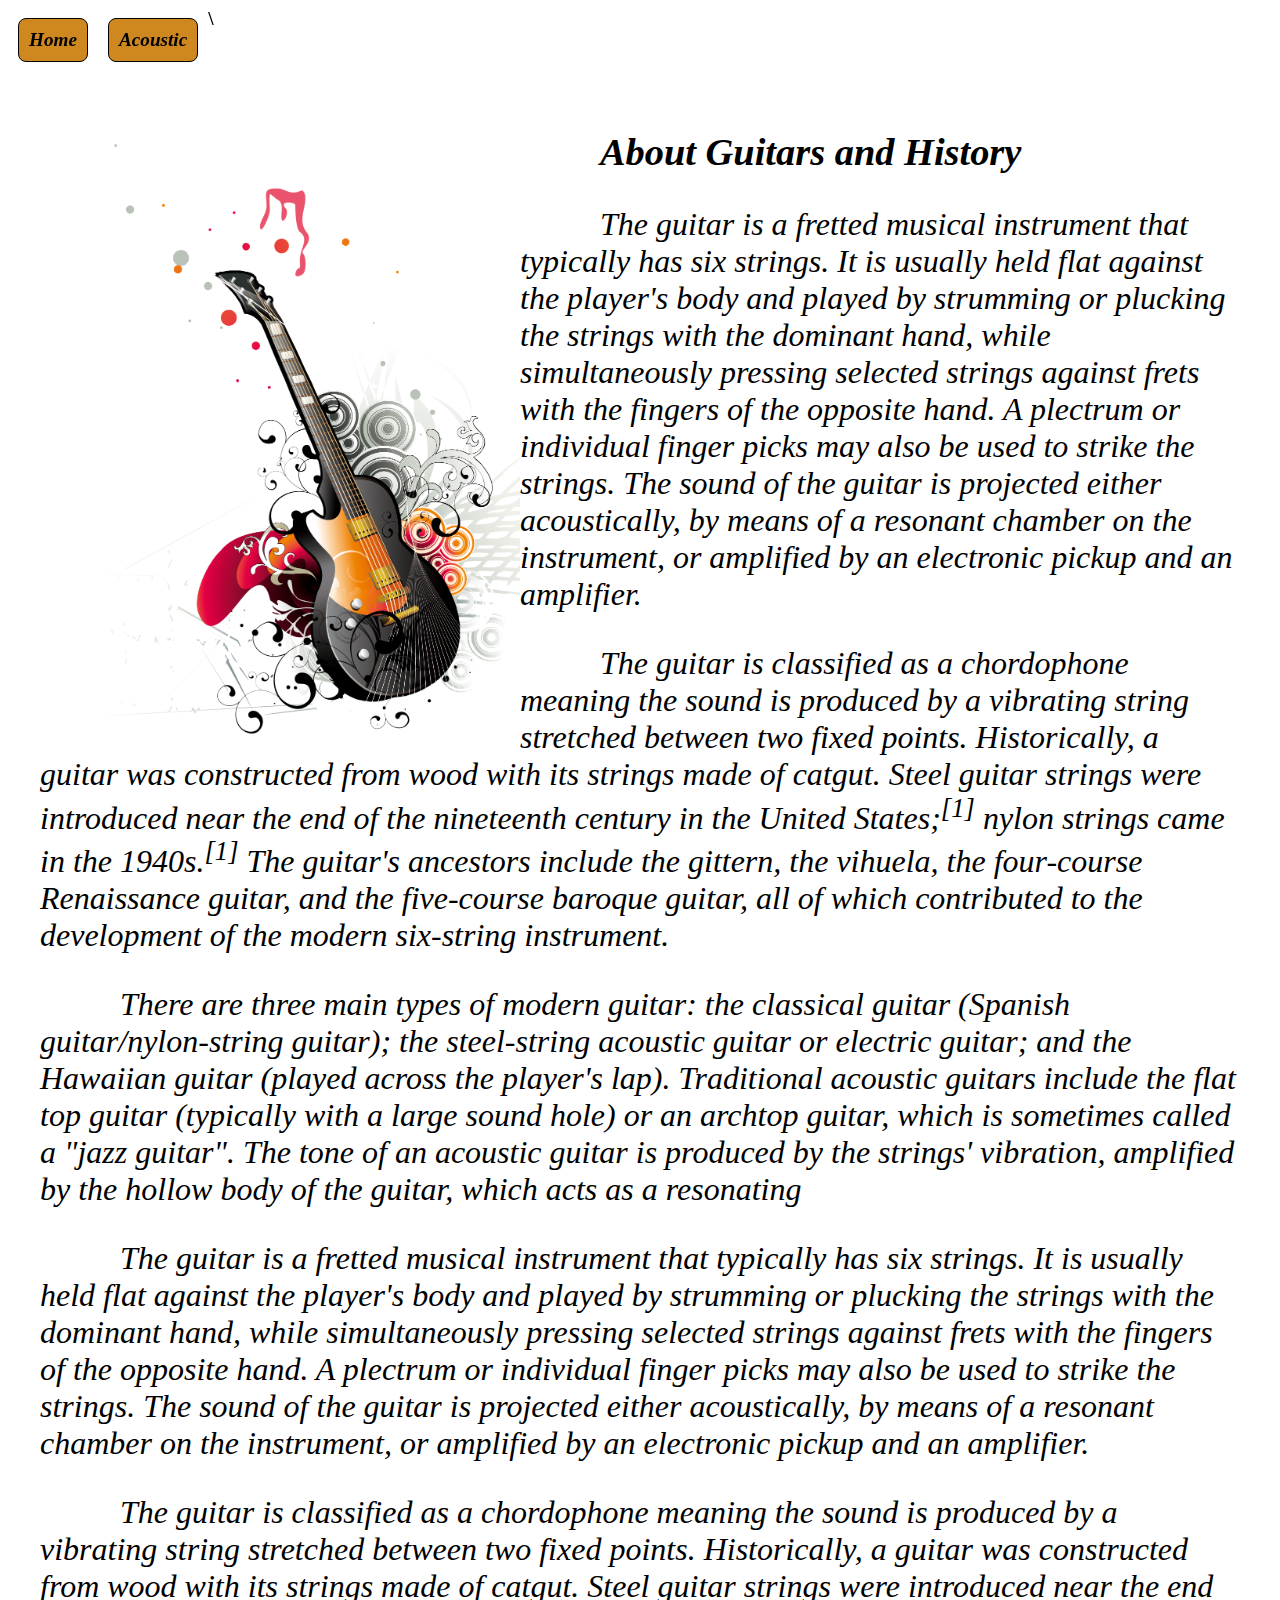
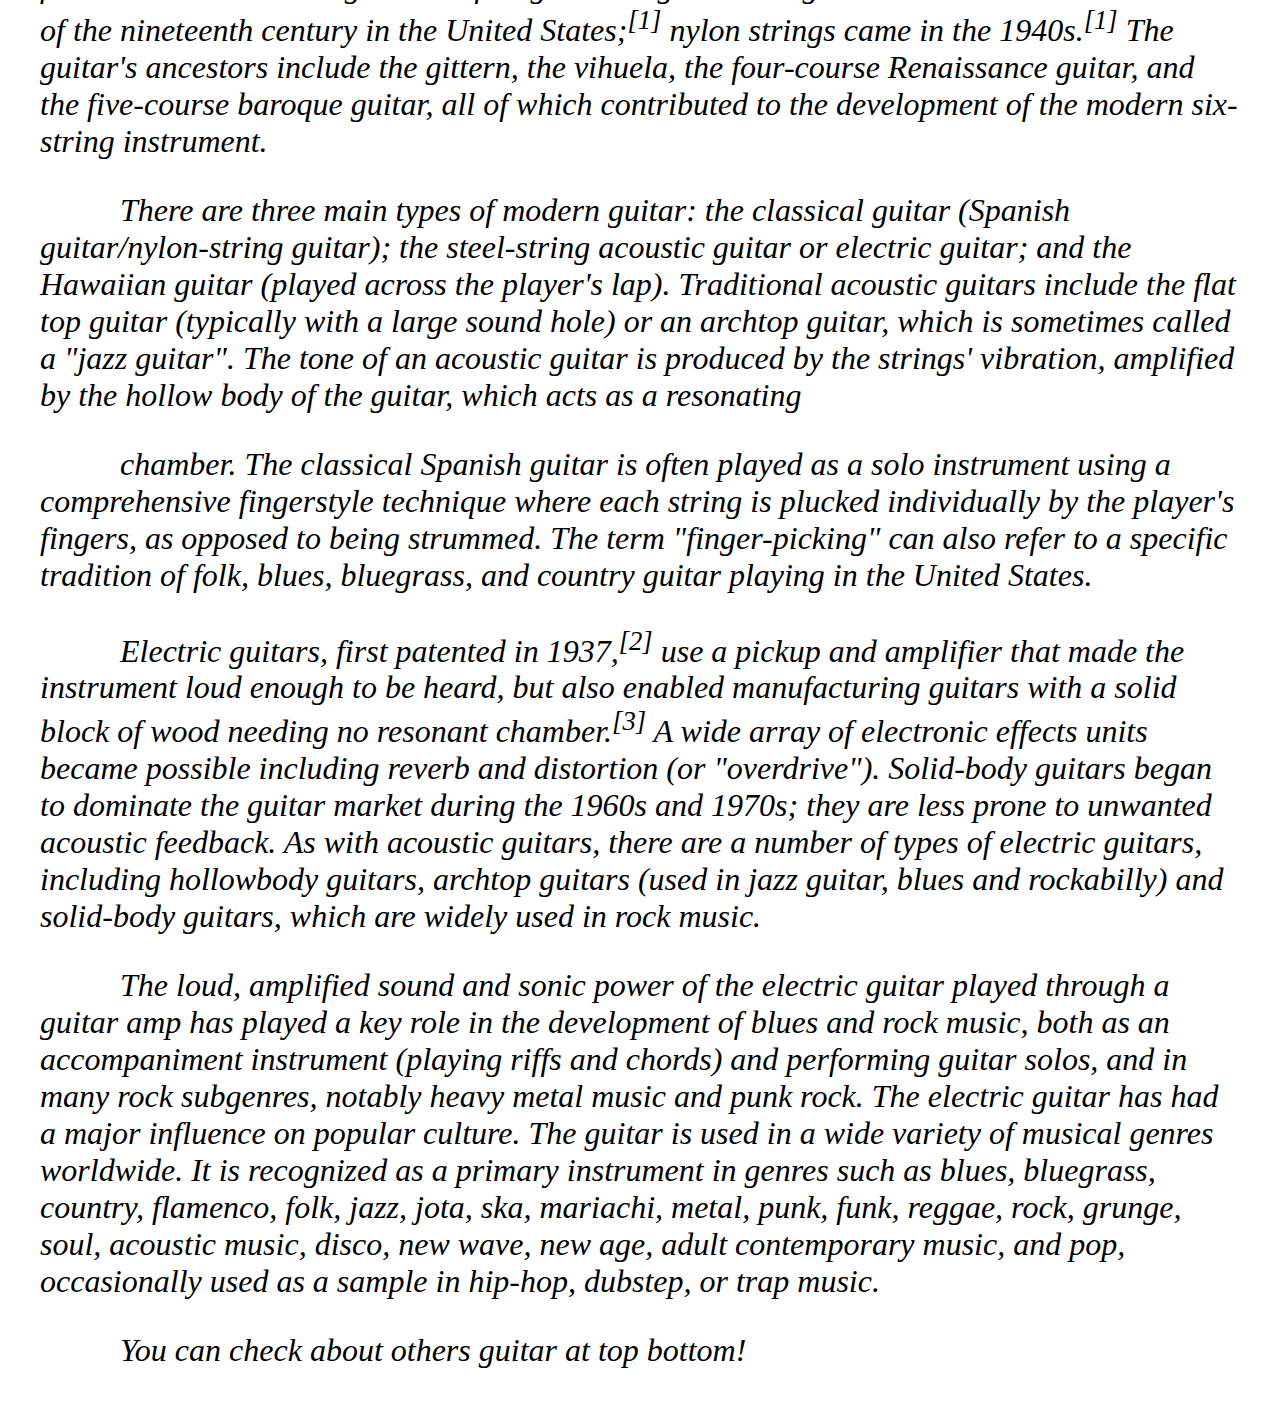
<file: index.html>
<!DOCTYPE html>
<html lang="en">

<head>
    <meta charset="UTF-8">
    <meta http-equiv="X-UA-Compatible" content="IE=edge">
    <meta name="viewport" content="width=device-width, initial-scale=1.0">
    <title>Guitar Collection</title>
    <link rel="stylesheet" href="style.css">
</head>

<body id="top">

    <nav class="navBar">
        <a href="#top">Home</a>
        <a href="acoustic/acoustic.html">Acoustic</a>
\       
    </nav>


    <div class="box" style="font-size: 2rem;padding: 2rem;text-indent: 5rem;font-style: oblique;">
        
        <img src="pngegg.png" style="width: 40%;float: left;" alt="">
        <h1>
            About Guitars and History
        </h1>
        <p>The guitar is a fretted musical instrument that
            typically has six strings. It is usually held flat against the
            player's body and played by strumming or plucking the strings with
            the dominant hand, while simultaneously pressing selected strings
            against frets with the fingers of the opposite hand. A plectrum or
            individual finger picks may also be used to strike the strings. The
            sound of the guitar is projected either acoustically, by means of a
            resonant chamber on the instrument, or amplified by an electronic pickup
            and an amplifier.
        </p>

        <p>
            The guitar is classified as a chordophone meaning the sound is
            produced by a vibrating string stretched between two fixed points.
            Historically, a guitar was constructed from wood with its strings
            made of catgut. Steel guitar strings were introduced near the end of
            the nineteenth century in the United States;<sup>[1]</sup> nylon strings came in
            the 1940s.<sup>[1]</sup> The guitar's ancestors include the gittern, the vihuela,
            the four-course Renaissance guitar, and the five-course baroque guitar,
            all of which contributed to the development of the modern six-string
            instrument.
        </p>

        <p>
            There are three main types of modern guitar: the classical guitar (Spanish
            guitar/nylon-string guitar); the steel-string acoustic guitar or electric
            guitar; and the Hawaiian guitar (played across the player's lap). Traditional
            acoustic guitars include the flat top guitar (typically with a large sound hole)
            or an archtop guitar, which is sometimes called a "jazz guitar". The tone of an
            acoustic guitar is produced by the strings' vibration, amplified by the hollow body
            of the guitar, which acts as a resonating
        </p>

        <p>The guitar is a fretted musical instrument that
            typically has six strings. It is usually held flat against the
            player's body and played by strumming or plucking the strings with
            the dominant hand, while simultaneously pressing selected strings
            against frets with the fingers of the opposite hand. A plectrum or
            individual finger picks may also be used to strike the strings. The
            sound of the guitar is projected either acoustically, by means of a
            resonant chamber on the instrument, or amplified by an electronic pickup
            and an amplifier.
        </p>

        <p>
            The guitar is classified as a chordophone meaning the sound is
            produced by a vibrating string stretched between two fixed points.
            Historically, a guitar was constructed from wood with its strings
            made of catgut. Steel guitar strings were introduced near the end of
            the nineteenth century in the United States;<sup>[1]</sup> nylon strings came in
            the 1940s.<sup>[1]</sup> The guitar's ancestors include the gittern, the vihuela,
            the four-course Renaissance guitar, and the five-course baroque guitar,
            all of which contributed to the development of the modern six-string
            instrument.
        </p>

        <p>
            There are three main types of modern guitar: the classical guitar (Spanish
            guitar/nylon-string guitar); the steel-string acoustic guitar or electric
            guitar; and the Hawaiian guitar (played across the player's lap). Traditional
            acoustic guitars include the flat top guitar (typically with a large sound hole)
            or an archtop guitar, which is sometimes called a "jazz guitar". The tone of an
            acoustic guitar is produced by the strings' vibration, amplified by the hollow body
            of the guitar, which acts as a resonating
        </p>

        <p class="p1">
            chamber. The classical Spanish guitar is
            often played as a solo instrument using a comprehensive fingerstyle technique where
            each string is plucked individually by the player's fingers, as opposed to being strummed.
            The term "finger-picking" can also refer to a specific tradition of folk, blues, bluegrass,
            and country guitar playing in the United States.
        </p>
        <p class="p2">
            Electric guitars, first patented in 1937,<sup>[2]</sup> use a pickup and amplifier that made the instrument
            loud enough to be heard,
            but also enabled manufacturing guitars with a solid block of wood needing no resonant chamber.<sup>[3]</sup>
            A wide array of electronic
            effects units became possible including reverb and distortion (or "overdrive"). Solid-body guitars began to
            dominate the guitar
            market during the 1960s and 1970s; they are less prone to unwanted acoustic feedback. As with acoustic
            guitars, there are a
            number of types of electric guitars, including hollowbody guitars, archtop guitars (used in jazz guitar,
            blues and rockabilly)
            and solid-body guitars, which are widely used in rock music.
        </p>

        <p class="p3">
            The loud, amplified sound and sonic power of the electric guitar played through a guitar amp has played a
            key role in the development of blues and rock music, both as an accompaniment instrument (playing riffs and
            chords) and performing guitar solos, and in many rock subgenres,
            notably heavy metal music and punk rock. The electric guitar has had a major influence on popular culture.
            The guitar is used in a wide
            variety of musical genres worldwide. It is recognized as a primary instrument in genres such as blues,
            bluegrass, country, flamenco,
            folk, jazz, jota, ska, mariachi, metal, punk, funk, reggae, rock, grunge, soul, acoustic music, disco, new
            wave, new age, adult
            contemporary music, and pop, occasionally used as a sample in hip-hop, dubstep, or trap music.
        </p>
        <footer>
            You can check about others guitar at top bottom!
        </footer>
    </div>
</body>

</html>
</file>
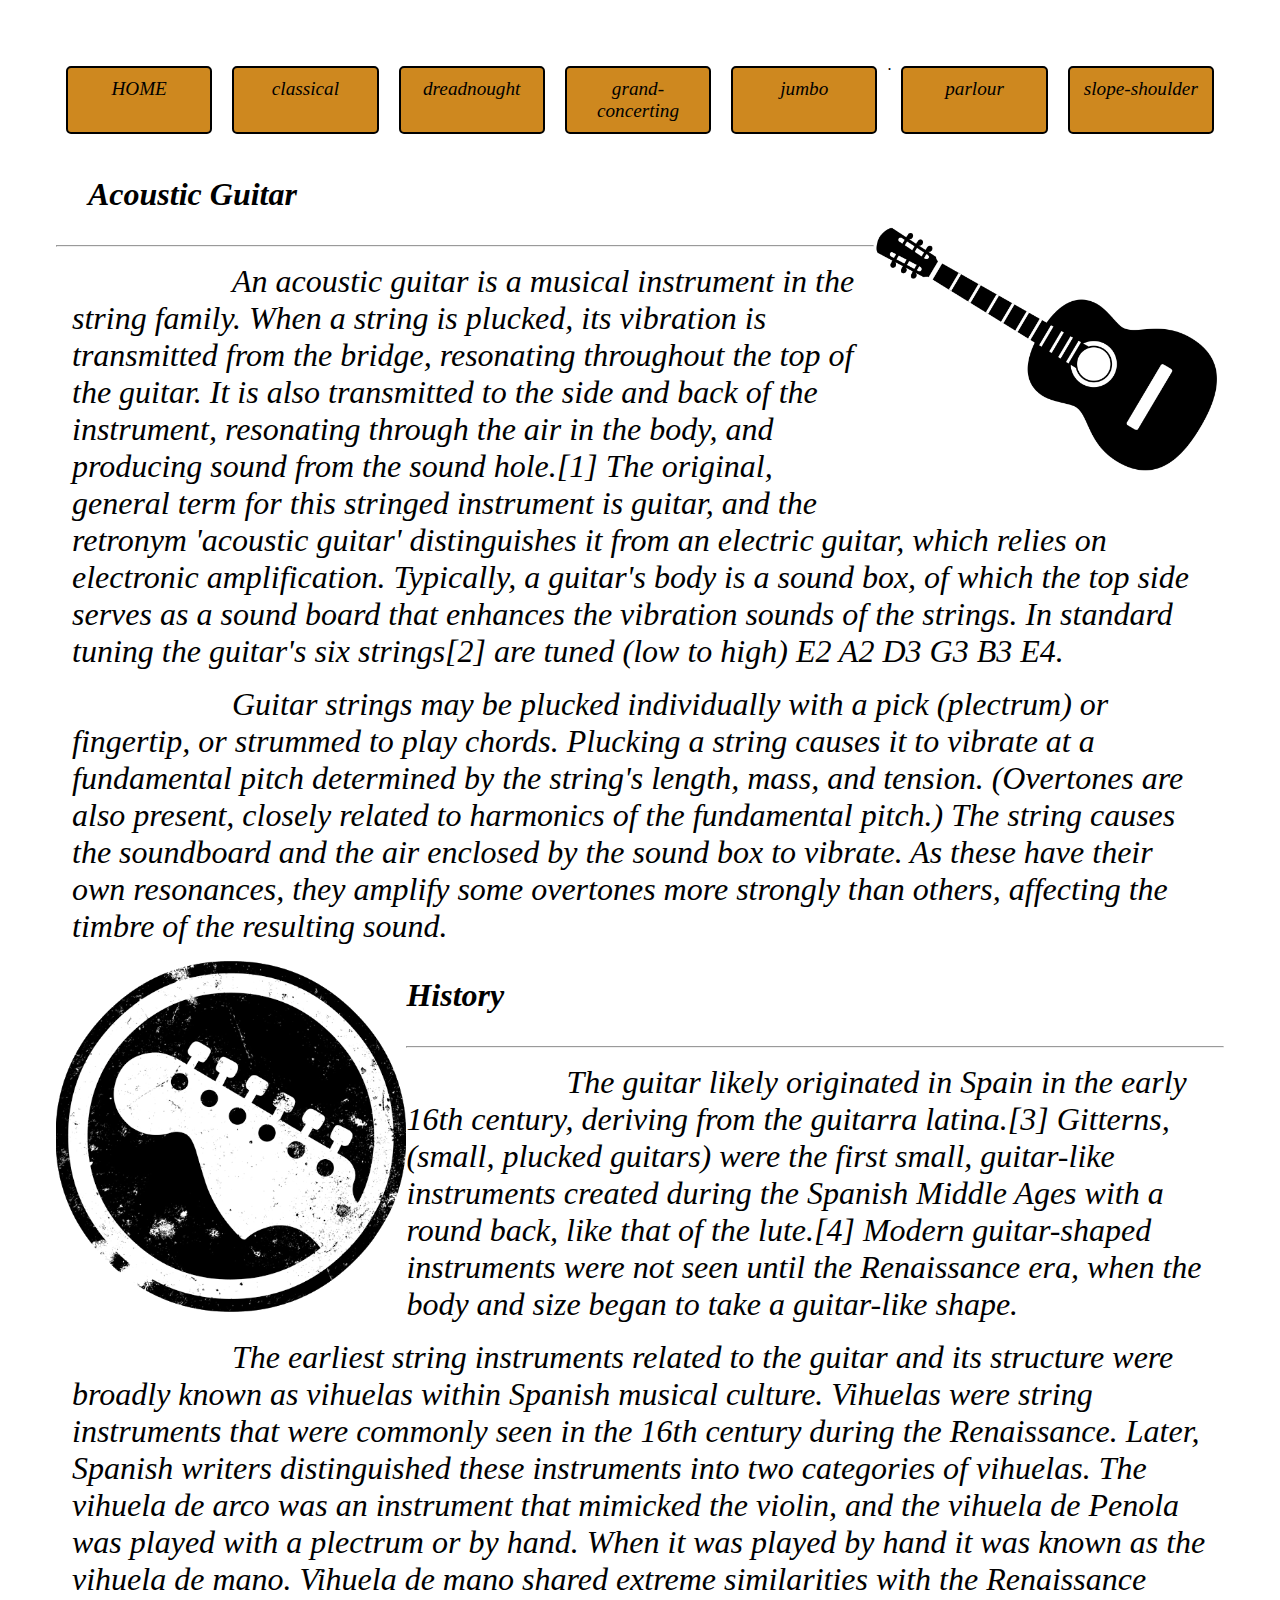
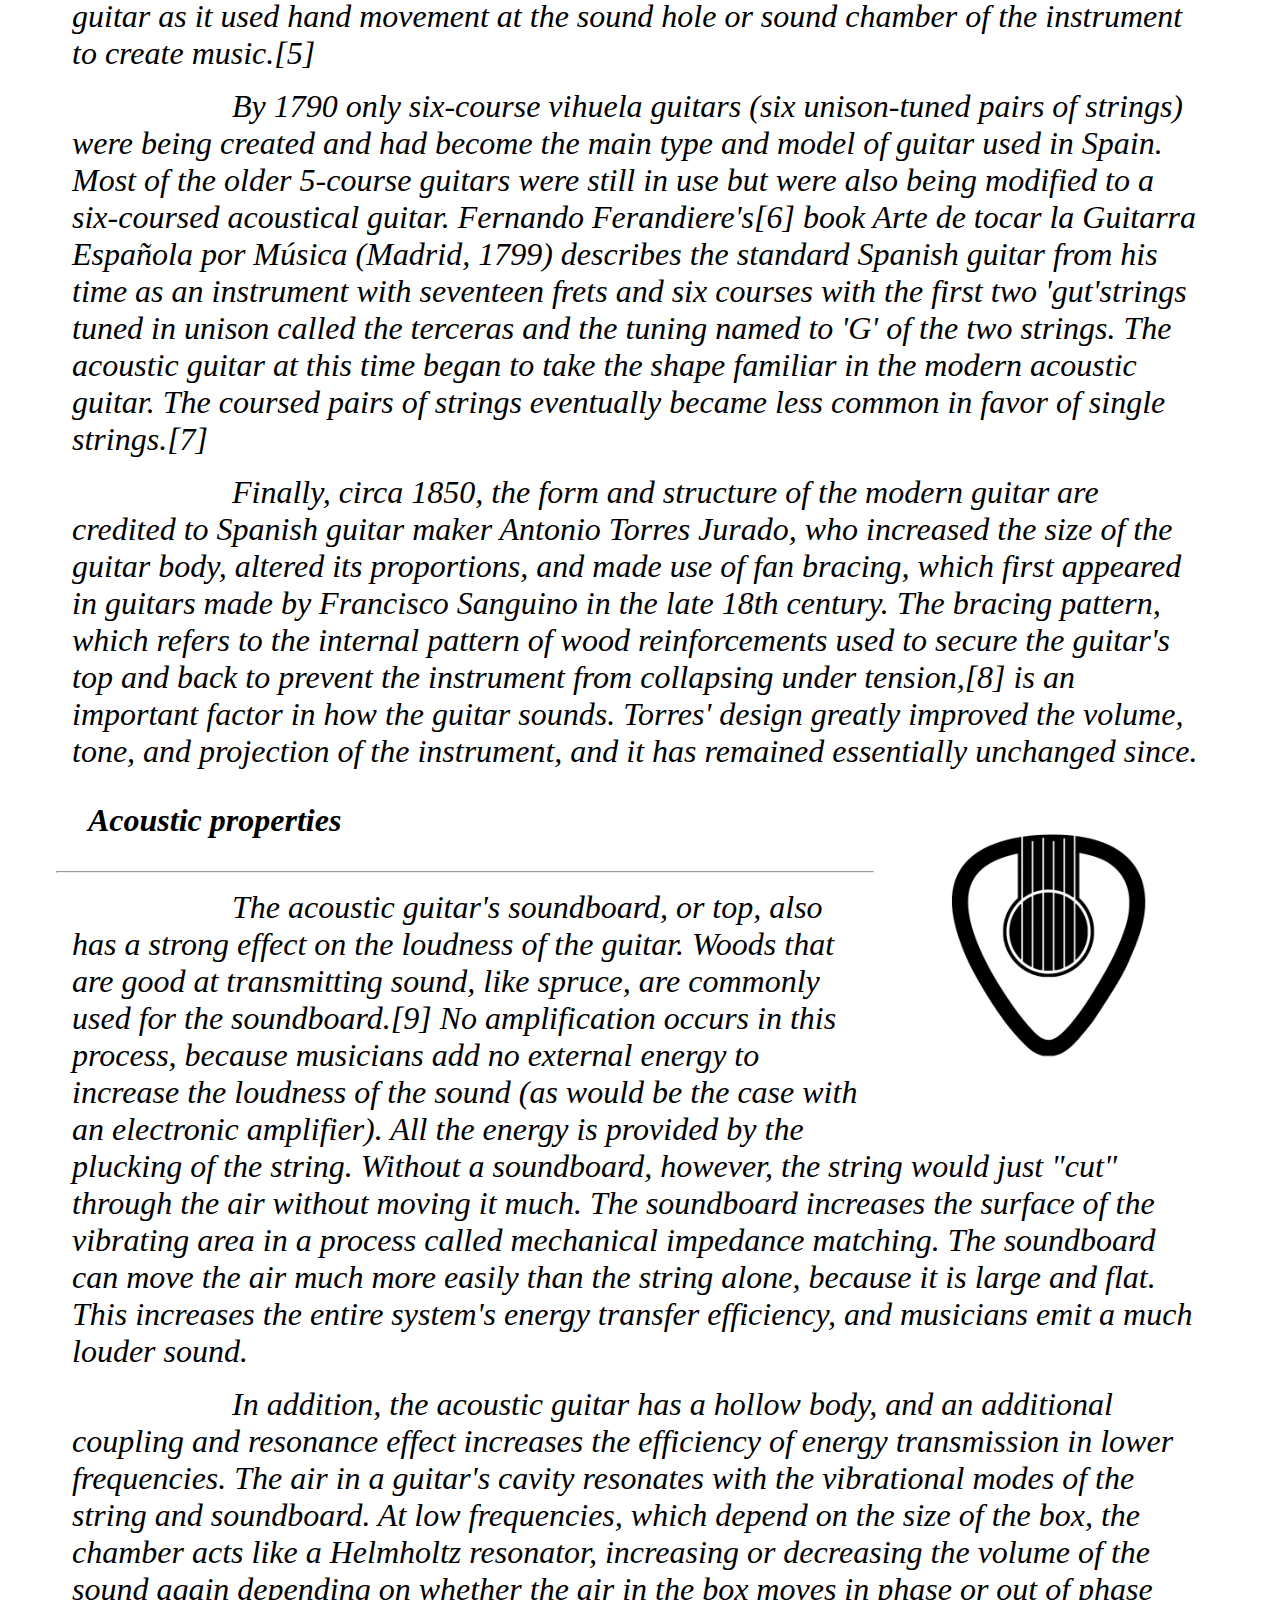
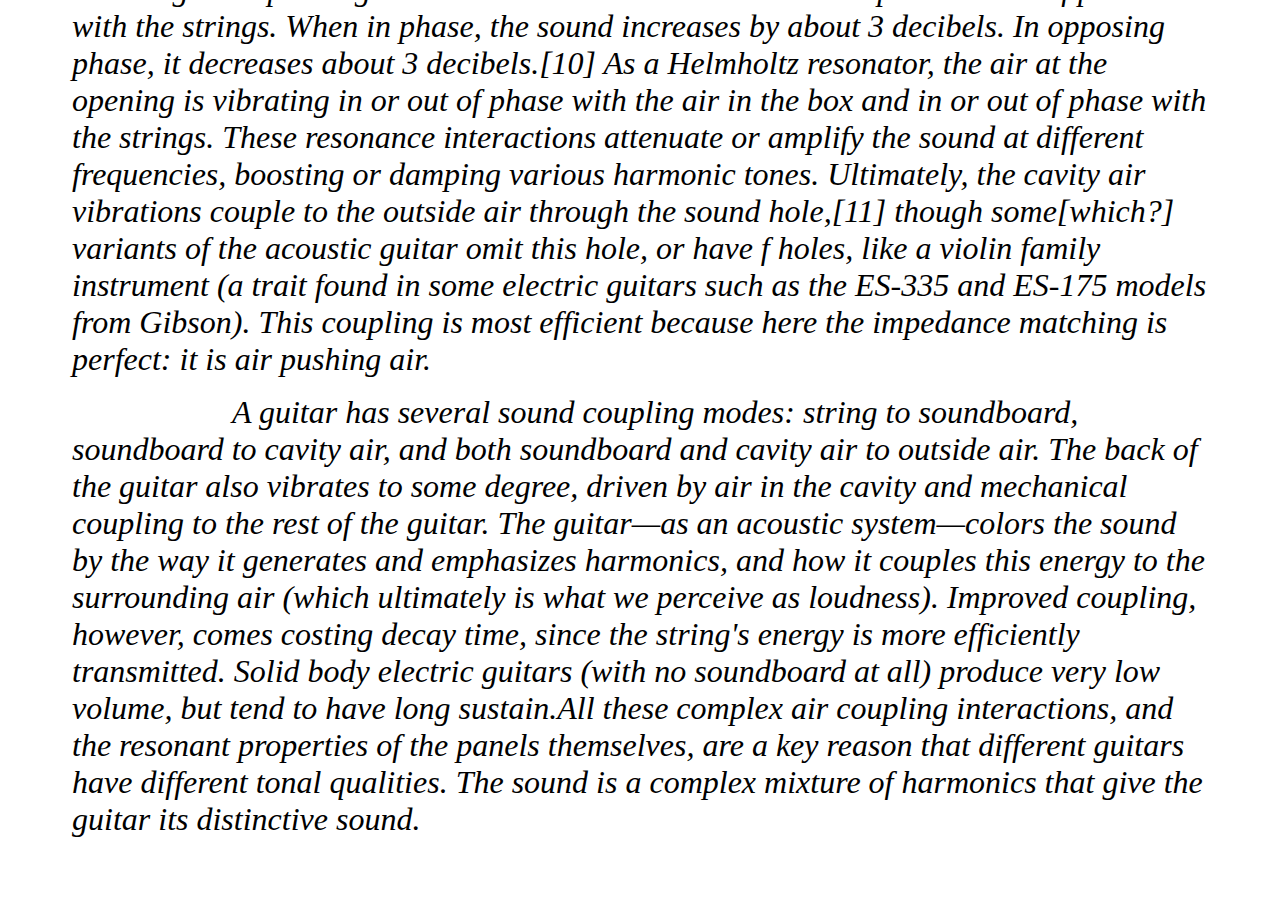
<file: acoustic/acoustic.html>
<!DOCTYPE html>
<html lang="en">

<head>
    <meta charset="UTF-8">
    <meta name="viewport" content="width=device-width, initial-scale=1.0">
    <title>Acoustic</title>
    <link rel="stylesheet" href="acoustic.css">
</head>

<body>
    
        <nav class="navBar">
            <a href="../index.html">HOME</a>
            <a href="../classical/classical.html">classical</a>
            <a href="../dreadnought/dreadnought.html">dreadnought</a>
            <a href="../grand-concerting/grand-concerting.html">grand-concerting</a>
            <a href="../jumbo/jumbo.html">jumbo</a>.
            <a href="../Parlour/Parlour.html">parlour</a>
            <a href="../slope-shoulder/slope-shoulder.html">slope-shoulder</a>
        </nav>
    
        <section>
            <img src="pngegg 1.png" alt="" style="width: 30%;float: right;">
            <h1>
                Acoustic Guitar
            </h1>
            <hr>
            <p>An acoustic guitar is a musical instrument in the string family. When a string is plucked, its
                vibration is
                transmitted from the bridge, resonating throughout
                the top of the guitar. It is also transmitted to the side and back of the instrument, resonating
                through the
                air in the body, and producing sound from the
                sound hole.[1] The original, general term for this stringed instrument is guitar, and the retronym
                'acoustic
                guitar' distinguishes it from an electric guitar,
                which relies on electronic amplification. Typically, a guitar's body is a sound box, of which the
                top side
                serves as a sound board that enhances the vibration
                sounds of the strings. In standard tuning the guitar's six strings[2] are tuned (low to high) E2 A2
                D3 G3 B3
                E4.
            </p>
            
            <p>
                Guitar strings may be plucked individually with a pick (plectrum) or fingertip, or strummed to play
                chords.
                Plucking a string causes it to vibrate at a
                fundamental pitch determined by the string's length, mass, and tension. (Overtones are also present,
                closely
                related to harmonics of the fundamental pitch.)
                The string causes the soundboard and the air enclosed by the sound box to vibrate. As these have
                their own
                resonances, they amplify some overtones more
                strongly than others, affecting the timbre of the resulting sound.
            </p>

            <img src="pngegg 2.png" alt="" style="float: left;width: 30%;">
            <h1>
                History
            </h1>
            <hr>

            <p>
                The guitar likely originated in Spain in the early 16th century, deriving from the guitarra latina.[3] Gitterns, 
                (small, plucked guitars) were the first small, guitar-like instruments created during the Spanish Middle Ages with 
                a round back, like that of the lute.[4] Modern guitar-shaped instruments were not seen until the Renaissance era, 
                when the body and size began to take a guitar-like shape.
            </p>

            <p>
                The earliest string instruments related to the guitar and its structure were broadly known as vihuelas within Spanish 
                musical culture. Vihuelas were string instruments that were commonly seen in the 16th century during the Renaissance. 
                Later, Spanish writers distinguished these instruments into two categories of vihuelas. The vihuela de arco was an 
                instrument that mimicked the violin, and the vihuela de Penola was played with a plectrum or by hand. When it was played 
                by hand it was known as the vihuela de mano. Vihuela de mano shared extreme similarities with the Renaissance guitar as 
                it used hand movement at the sound hole or sound chamber of the instrument to create music.[5]
            </p>

            <p>
                By 1790 only six-course vihuela guitars (six unison-tuned pairs of strings) were being created and had become the main 
                type and model of guitar used in Spain. Most of the older 5-course guitars were still in use but were also being modified 
                to a six-coursed acoustical guitar. Fernando Ferandiere's[6] book Arte de tocar la Guitarra Española por Música (Madrid,
                1799) describes the standard Spanish guitar from his time as an instrument with seventeen frets and six courses with the 
                first two 'gut'strings tuned in unison called the terceras and the tuning named to 'G' of the two strings. The acoustic 
                guitar at this time began to take the shape familiar in the modern acoustic guitar. The coursed pairs of strings 
                eventually became less common in favor of single strings.[7]
            </p>

            <p>
                Finally, circa 1850, the form and structure of the modern guitar are credited to Spanish guitar maker Antonio Torres 
                Jurado, who increased the size of the guitar body, altered its proportions, and made use of fan bracing, which first 
                appeared in guitars made by Francisco Sanguino in the late 18th century. The bracing pattern, which refers to the 
                internal pattern of wood reinforcements used to secure the guitar's top and back to prevent the instrument from 
                collapsing under tension,[8] is an important factor in how the guitar sounds. Torres' design greatly improved the 
                volume, tone, and projection of the instrument, and it has remained essentially unchanged since.
            </p>
       
            <img src="guitarpick.png" alt="" style="float:right;width: 30%;">
            <h1>
                Acoustic properties
            </h1>

            <hr>

            <p>
                The acoustic guitar's soundboard, or top, also has a strong effect on the loudness of the guitar. Woods that are good 
                at transmitting sound, like spruce, are commonly used for the soundboard.[9] No amplification occurs in this process, 
                because musicians add no external energy to increase the loudness of the sound (as would be the case with an electronic 
                amplifier). All the energy is provided by the plucking of the string. Without a soundboard, however, the string would 
                just "cut" through the air without moving it much. The soundboard increases the surface of the vibrating area in a 
                process called mechanical impedance matching. The soundboard can move the air much more easily than the string alone, 
                because it is large and flat. This increases the entire system's energy transfer efficiency, and musicians emit a much 
                louder sound.
                
                <p>
                    In addition, the acoustic guitar has a hollow body, and an additional coupling and resonance effect 
                increases the efficiency of energy transmission in lower frequencies. The air in a guitar's cavity resonates with the 
                vibrational modes of the string and soundboard. At low frequencies, which depend on the size of the box, the chamber acts 
                like a Helmholtz resonator, increasing or decreasing the volume of the sound again depending on whether the air in the box 
                moves in phase or out of phase with the strings. When in phase, the sound increases by about 3 decibels. In opposing phase, 
                it decreases about 3 decibels.[10] As a Helmholtz resonator, the air at the opening is vibrating in or out of phase with the 
                air in the box and in or out of phase with the strings. These resonance interactions attenuate or amplify the sound at different 
                frequencies, boosting or damping various harmonic tones. Ultimately, the cavity air vibrations couple to the outside air through 
                the sound hole,[11] though some[which?] variants of the acoustic guitar omit this hole, or have f holes, like a violin 
                family instrument (a trait found in some electric guitars such as the ES-335 and ES-175 models from Gibson). This coupling 
                is most efficient because here the impedance matching is perfect: it is air pushing air.
                </p>
            </p>

            <p>
                A guitar has several sound coupling modes: string to soundboard, soundboard to cavity air, and both soundboard and cavity air 
                to outside air. The back of the guitar also vibrates to some degree, driven by air in the cavity and mechanical coupling to the 
                rest of the guitar. The guitar—as an acoustic system—colors the sound by the way it generates and emphasizes harmonics, and how 
                it couples this energy to the surrounding air (which ultimately is what we perceive as loudness). Improved coupling, however, 
                comes costing decay time, since the string's energy is more efficiently transmitted. Solid body electric guitars (with no 
                soundboard at all) produce very low volume, but tend to have long sustain.All these complex air coupling interactions, and 
                the resonant properties of the panels themselves, are a key reason that different guitars have different tonal qualities. 
                The sound is a complex mixture of harmonics that give the guitar its distinctive sound.
            </p>

        </section>
    
            
    


</body>

</html>
</file>
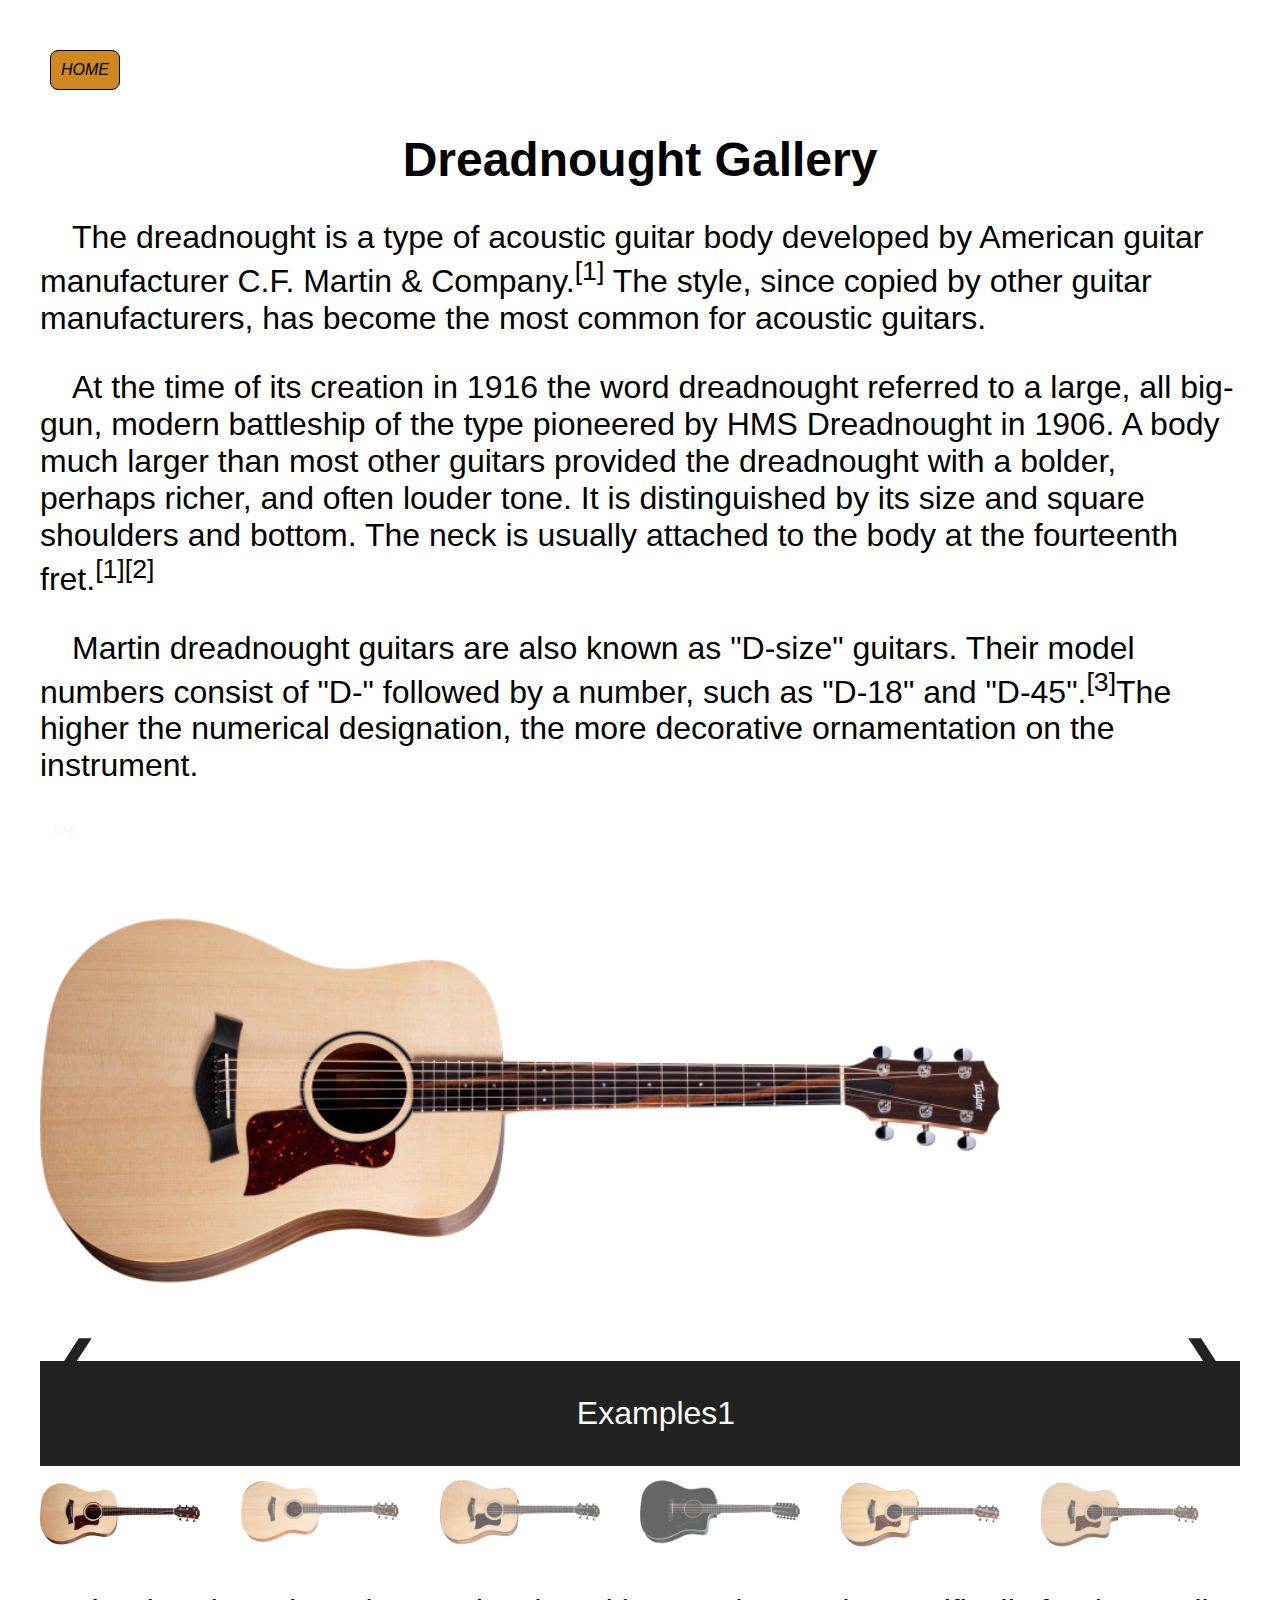
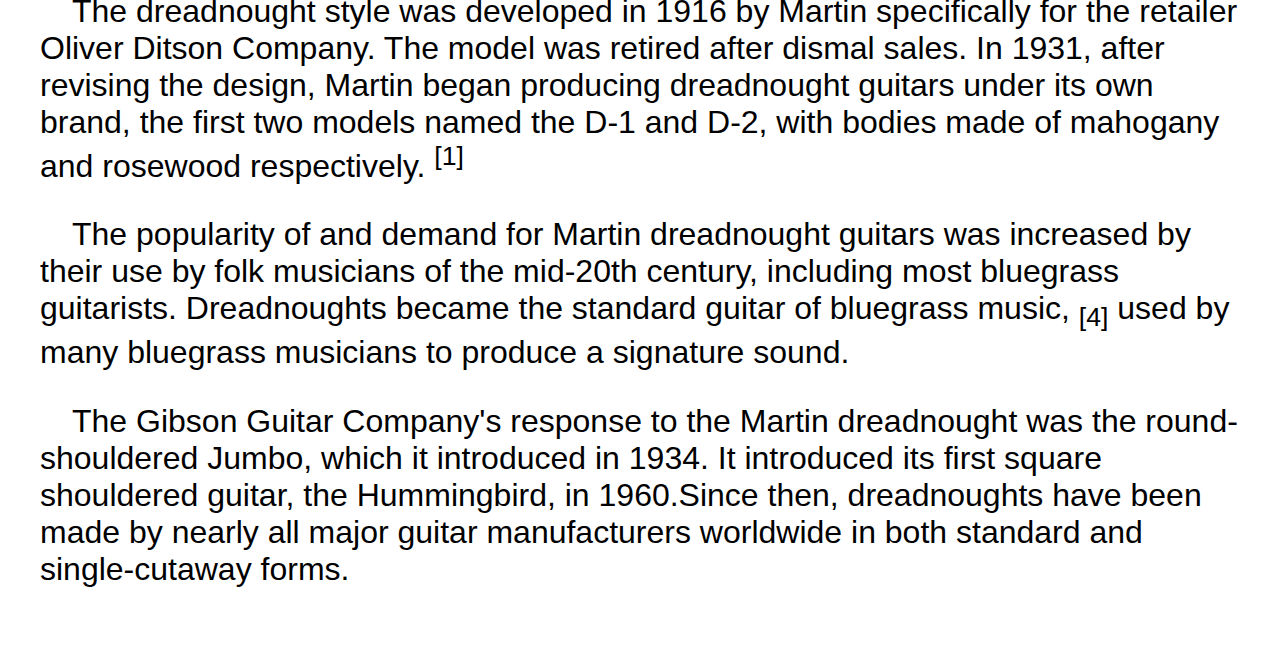
<file: dreadnought/dreadnought.html>
<!DOCTYPE html>
<html lang="en">
<head>
    <meta charset="UTF-8">
    <meta name="viewport" content="width=device-width, initial-scale=1.0">
    <title>Dreadnought</title>
    <link rel="stylesheet" href="dreadnought.css">
</head>
<body>

  <nav>
    <a href="../acoustic/acoustic.html">HOME</a>
  </nav>
    <h1 style="text-align:center;font-size: 3rem;">Dreadnought Gallery</h1>

    <p>
        The dreadnought is a type of acoustic guitar body developed by American guitar manufacturer C.F. 
        Martin & Company.<sup>[1]</sup> The style, since copied by other guitar manufacturers, has become the most common for acoustic guitars.
    </p>

    <p>
        At the time of its creation in 1916 the word dreadnought referred to a large, all big-gun, modern battleship of the type pioneered by 
        HMS Dreadnought in 1906. A body much larger than most other guitars provided the dreadnought with a bolder, perhaps richer, and often louder tone.
         It is distinguished by its size and square shoulders and bottom. The neck is usually attached to the body at the fourteenth fret.<sup>[1][2]</sup>
    </p>

    <p>
        Martin dreadnought guitars are also known as "D-size" guitars. Their model numbers consist of "D-" followed by a number, such as "D-18"
         and "D-45".<sup>[3]</sup>The higher the numerical designation, the more decorative ornamentation on the instrument.
    </p>

<div class="container">
  <div class="mySlides">
    <div class="numbertext">1 / 6</div>
    <img src="deadnought1.png" style="width:80%">
  </div>

  <div class="mySlides">
    <div class="numbertext">2 / 6</div>
    <img src="deadnought2.png" style="width:80%">
  </div>

  <div class="mySlides">
    <div class="numbertext">3 / 6</div>
    <img src="deadnought3.png" style="width:80%">
  </div>
    
  <div class="mySlides">
    <div class="numbertext">4 / 6</div>
    <img src="deadnought4.png" style="width:80%">
  </div>

  <div class="mySlides">
    <div class="numbertext">5 / 6</div>
    <img src="deadnought5.png" style="width:80%">
  </div>
    
  <div class="mySlides">
    <div class="numbertext">6 / 6</div>
    <img src="deadnought6.png" style="width:80%">
  </div>
    
  <a class="prev" onclick="plusSlides(-1)">❮</a>
  <a class="next" onclick="plusSlides(1)">❯</a>

  <div class="caption-container">
    <p id="caption"></p>
  </div>

  <div class="row">
    <div class="column">
      <img class="demo cursor" src="deadnought1.png" style="width:80%" onclick="currentSlide(1)" alt="Examples1">
    </div>
    <div class="column">
      <img class="demo cursor" src="deadnought2.png" style="width:80%" onclick="currentSlide(2)" alt="Examples2">
    </div>
    <div class="column">
      <img class="demo cursor" src="deadnought3.png" style="width:80%" onclick="currentSlide(3)" alt="Examples3">
    </div>
    <div class="column">
      <img class="demo cursor" src="deadnought4.png" style="width:80%" onclick="currentSlide(4)" alt="Examples4">
    </div>
    <div class="column">
      <img class="demo cursor" src="deadnought5.png" style="width:80%" onclick="currentSlide(5)" alt="Examples5">
    </div>    
    <div class="column">
      <img class="demo cursor" src="deadnought6.png" style="width:80%" onclick="currentSlide(6)" alt="Examples6">
    </div>
  </div>
  <p>The dreadnought style was developed in 1916 by Martin specifically for the retailer Oliver Ditson Company. The model was retired after dismal sales.
    In 1931, after revising the design, Martin began producing dreadnought guitars under its own brand, the first two models named the D-1 and D-2, with 
    bodies made of mahogany and rosewood respectively. <sup>[1]</sup> 
    </p>

    <p>
        The popularity of and demand for Martin dreadnought guitars was increased by their use by folk musicians of the mid-20th century, including most 
        bluegrass guitarists. Dreadnoughts became the standard guitar of bluegrass music, <sub>[4]</sub> used by many bluegrass musicians to produce a signature sound.
    </p>

    <p>
        The Gibson Guitar Company's response to the Martin dreadnought was the round-shouldered Jumbo, which it introduced in 1934. It introduced its first 
        square shouldered guitar, the Hummingbird, in 1960.Since then, dreadnoughts have been made by nearly all major guitar manufacturers worldwide in 
        both standard and single-cutaway forms.
    </p>
</div>

<script src="dreadnought.js"></script>
</body>
</html>
</file>
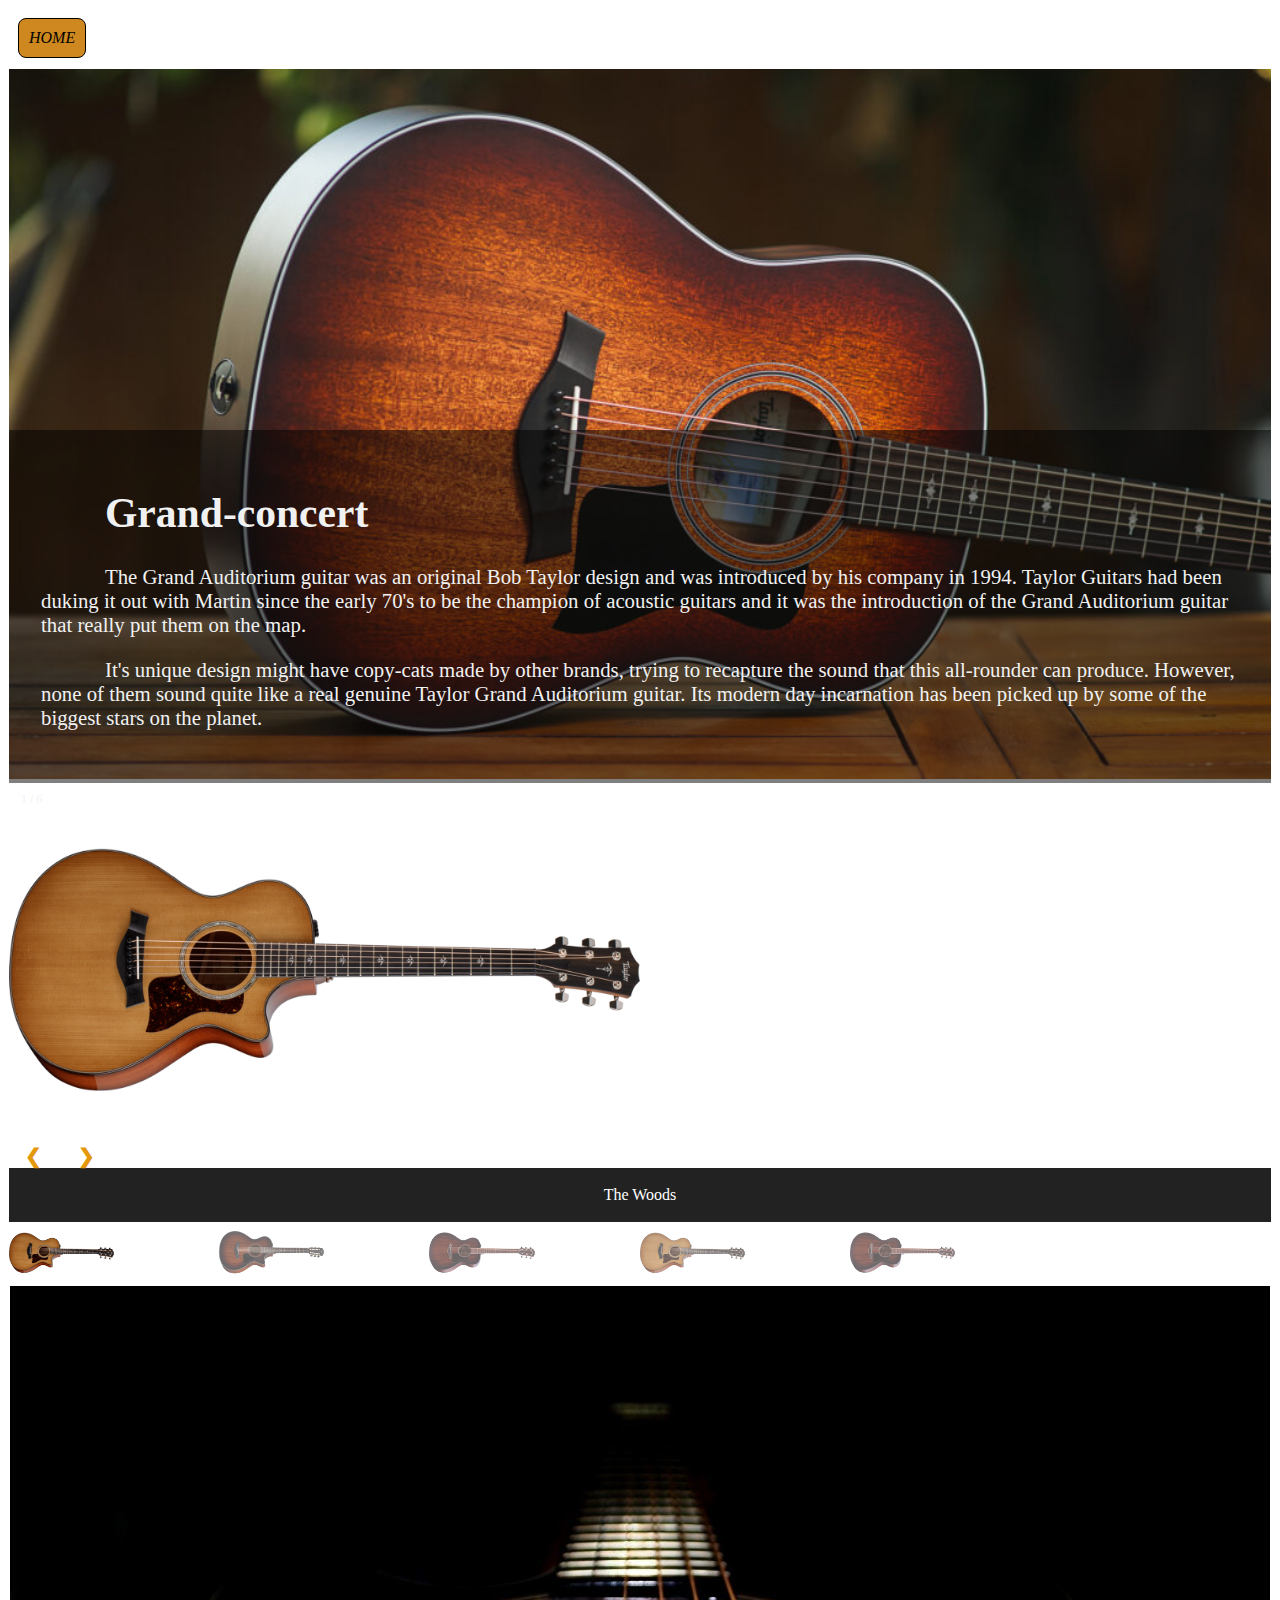
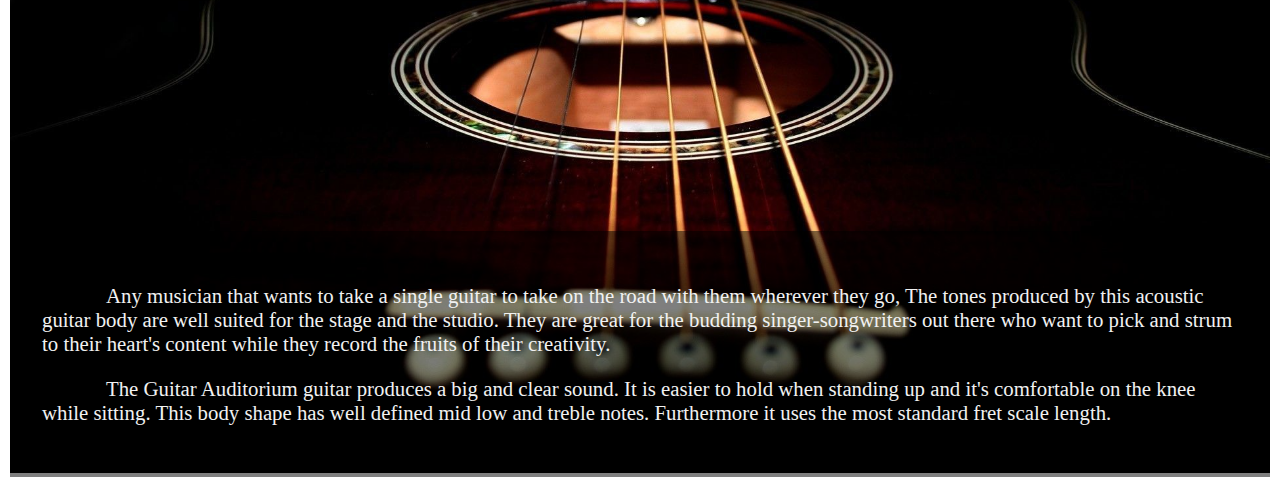
<file: grand-concerting/grand-concerting.html>
<!DOCTYPE html>
<html lang="en">
<head>
    <meta charset="UTF-8">
    <meta http-equiv="X-UA-Compatible" content="IE=edge">
    <meta name="viewport" content="width=device-width, initial-scale=1.0">
    <title>Grand-concert</title>
    <link rel="stylesheet" href="grand-concerting.css">
</head>
<body>
      <nav>
        <a href="../acoustic/acoustic.html">HOME</a>
      </nav>


        <div class="container">
            <img src="grandConcertingBg.jpg" alt="Notebook" style="width:100%;">
            <div class="content">
              <h1>Grand-concert</h1>
              <p>
                The Grand Auditorium guitar was an original Bob Taylor design and was introduced by his company in 1994. Taylor Guitars had been duking it 
                out with Martin since the early 70's to be the champion of acoustic guitars and it was the introduction of the Grand Auditorium guitar that 
                really put them on the map. 
              </p>
              <p>
                It's unique design might have copy-cats made by other brands, trying to recapture the sound that this all-rounder can produce. However, none 
                of them sound quite like a real genuine Taylor Grand Auditorium guitar. Its modern day incarnation has been picked up by some of the biggest 
                stars on the planet.
              </p>
            </div>
          </div>



          <div class="container">
            
            <!-- Full-width images with number text -->
            <div class="mySlides">
              <div class="numbertext">1 / 6</div>
                <img src="grandconsert1.png" style="width:50%">
            </div>
          
            <div class="mySlides">
              <div class="numbertext">2 / 6</div>
                <img src="grandconsert2.png" style="width:50%">
            </div>
          
            <div class="mySlides">
              <div class="numbertext">3 / 6</div>
                <img src="grandconsert3.png" style="width:50%">
            </div>
          
            <div class="mySlides">
              <div class="numbertext">4 / 6</div>
                <img src="grandconsert4.png" style="width:50%">
            </div>
          
            <div class="mySlides">
              <div class="numbertext">5 / 6</div>
                <img src="grandconsert5.png" style="width:50%">
            </div>

            <!-- Next and previous buttons -->
            <a class="prev" onclick="plusSlides(-1)">&#10094;</a>
            <a class="next" onclick="plusSlides(1)">&#10095;</a>

  <!-- Image text -->
            <div class="caption-container">
                <p id="caption"></p>
            </div>

  <!-- Thumbnail images -->
            <div class="row">
                <div class="column">
                    <img class="demo cursor" src="grandconsert1.png" style="width:50%" onclick="currentSlide(1)" alt="The Woods">
                </div>
                <div class="column">
                    <img class="demo cursor" src="grandconsert2.png" style="width:50%" onclick="currentSlide(2)" alt="Cinque Terre">
                </div>
                <div class="column">
                    <img class="demo cursor" src="grandconsert3.png" style="width:50%" onclick="currentSlide(3)" alt="Mountains and fjords">
                </div>
                <div class="column">
                    <img class="demo cursor" src="grandconsert4.png" style="width:50%" onclick="currentSlide(4)" alt="Northern Lights">
                </div>
                <div class="column">
                    <img class="demo cursor" src="grandconsert5.png" style="width:50%" onclick="currentSlide(5)" alt="Nature and sunrise">
                </div>

            </div>


            <div class="container">
                <img src="grandConcertBg2.jpg" alt="Notebook" style="width:100%;">
                <div class="content">
                  
                      <p>
                    Any musician that wants to take a single guitar to take on the road with them wherever they go, The tones produced by this acoustic guitar body 
                    are well suited for the stage and the studio. They are great for the budding singer-songwriters out there who want to pick and strum to their 
                    heart's content while they record the fruits of their creativity. 
                  </p>
    
                      <p>
                    The Guitar Auditorium guitar produces a big and clear sound. It is easier to hold when standing up and it's comfortable on the knee while sitting. 
                    This body shape has well defined mid low and treble notes. Furthermore it uses the most standard fret scale length.
                      </p>
                </div>
              </div>

    <script src="grand-concerting.js"></script>
    
</body>
</html>
</file>
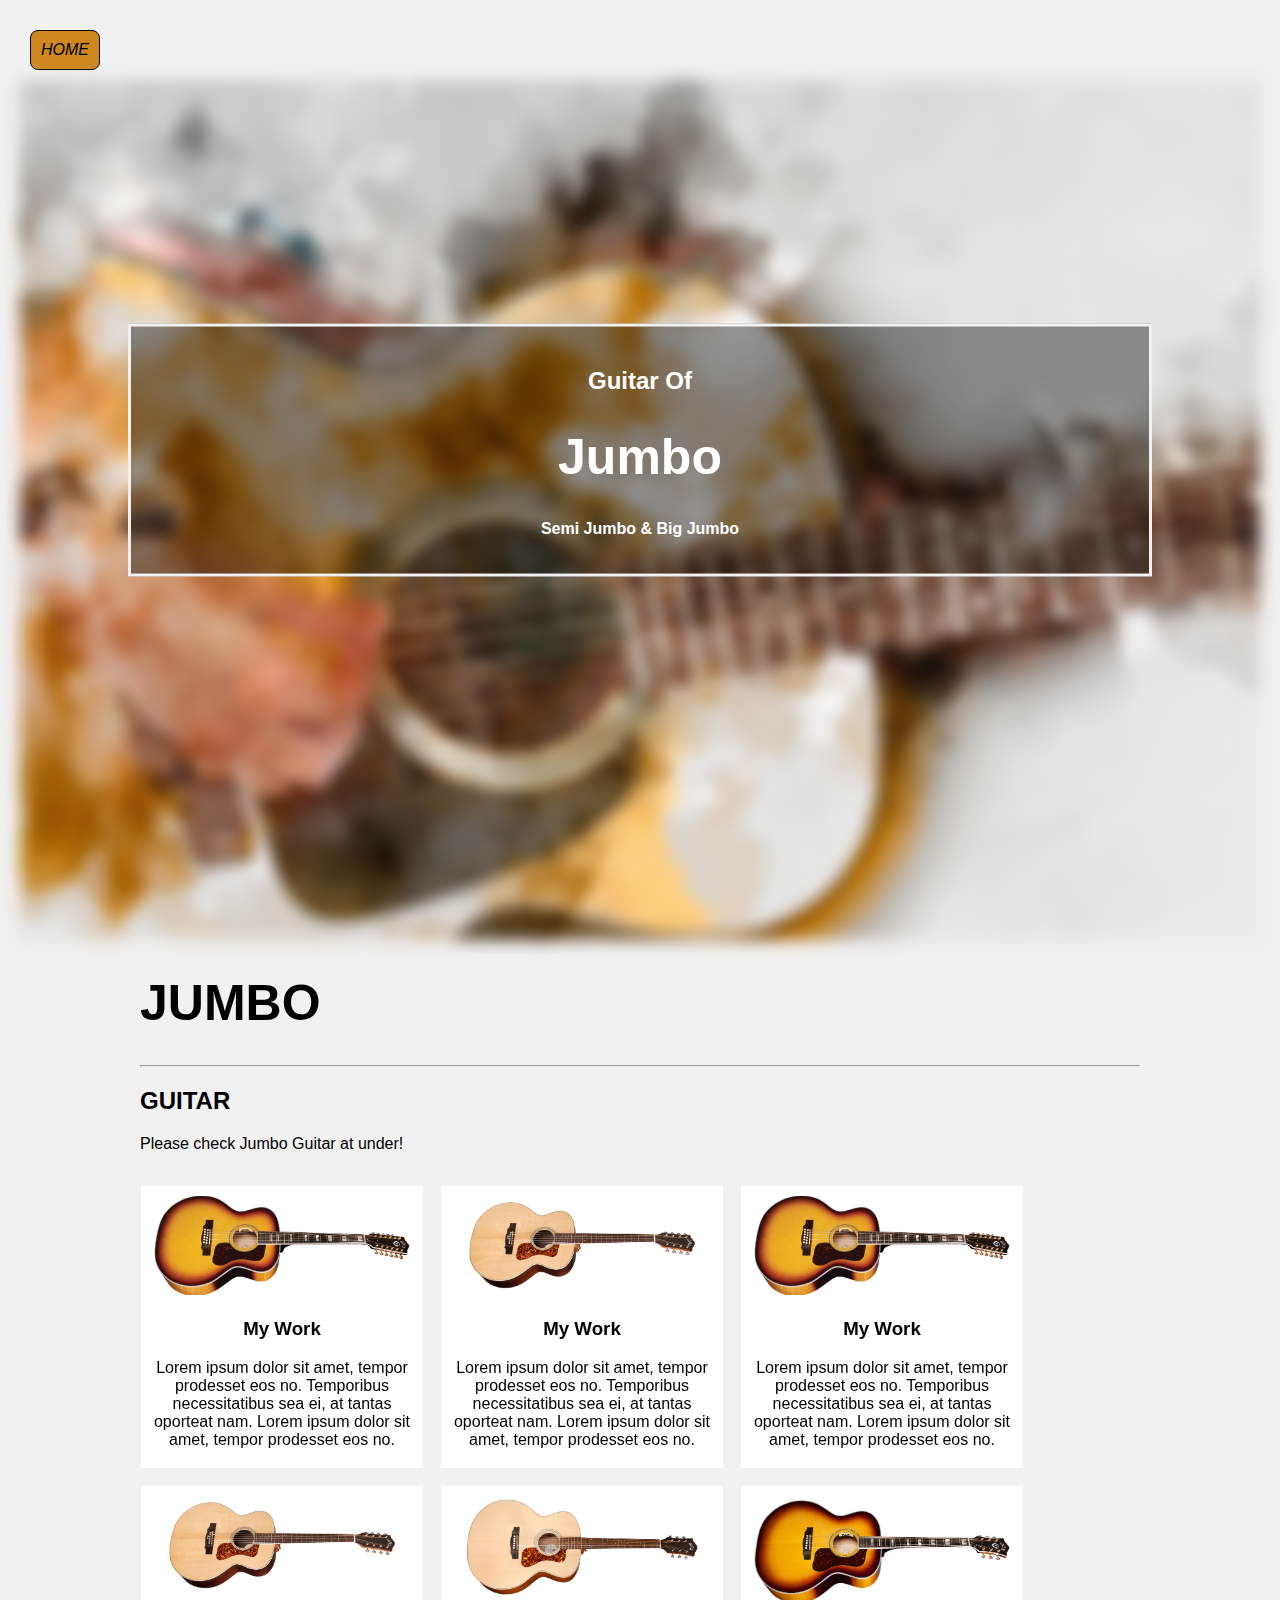
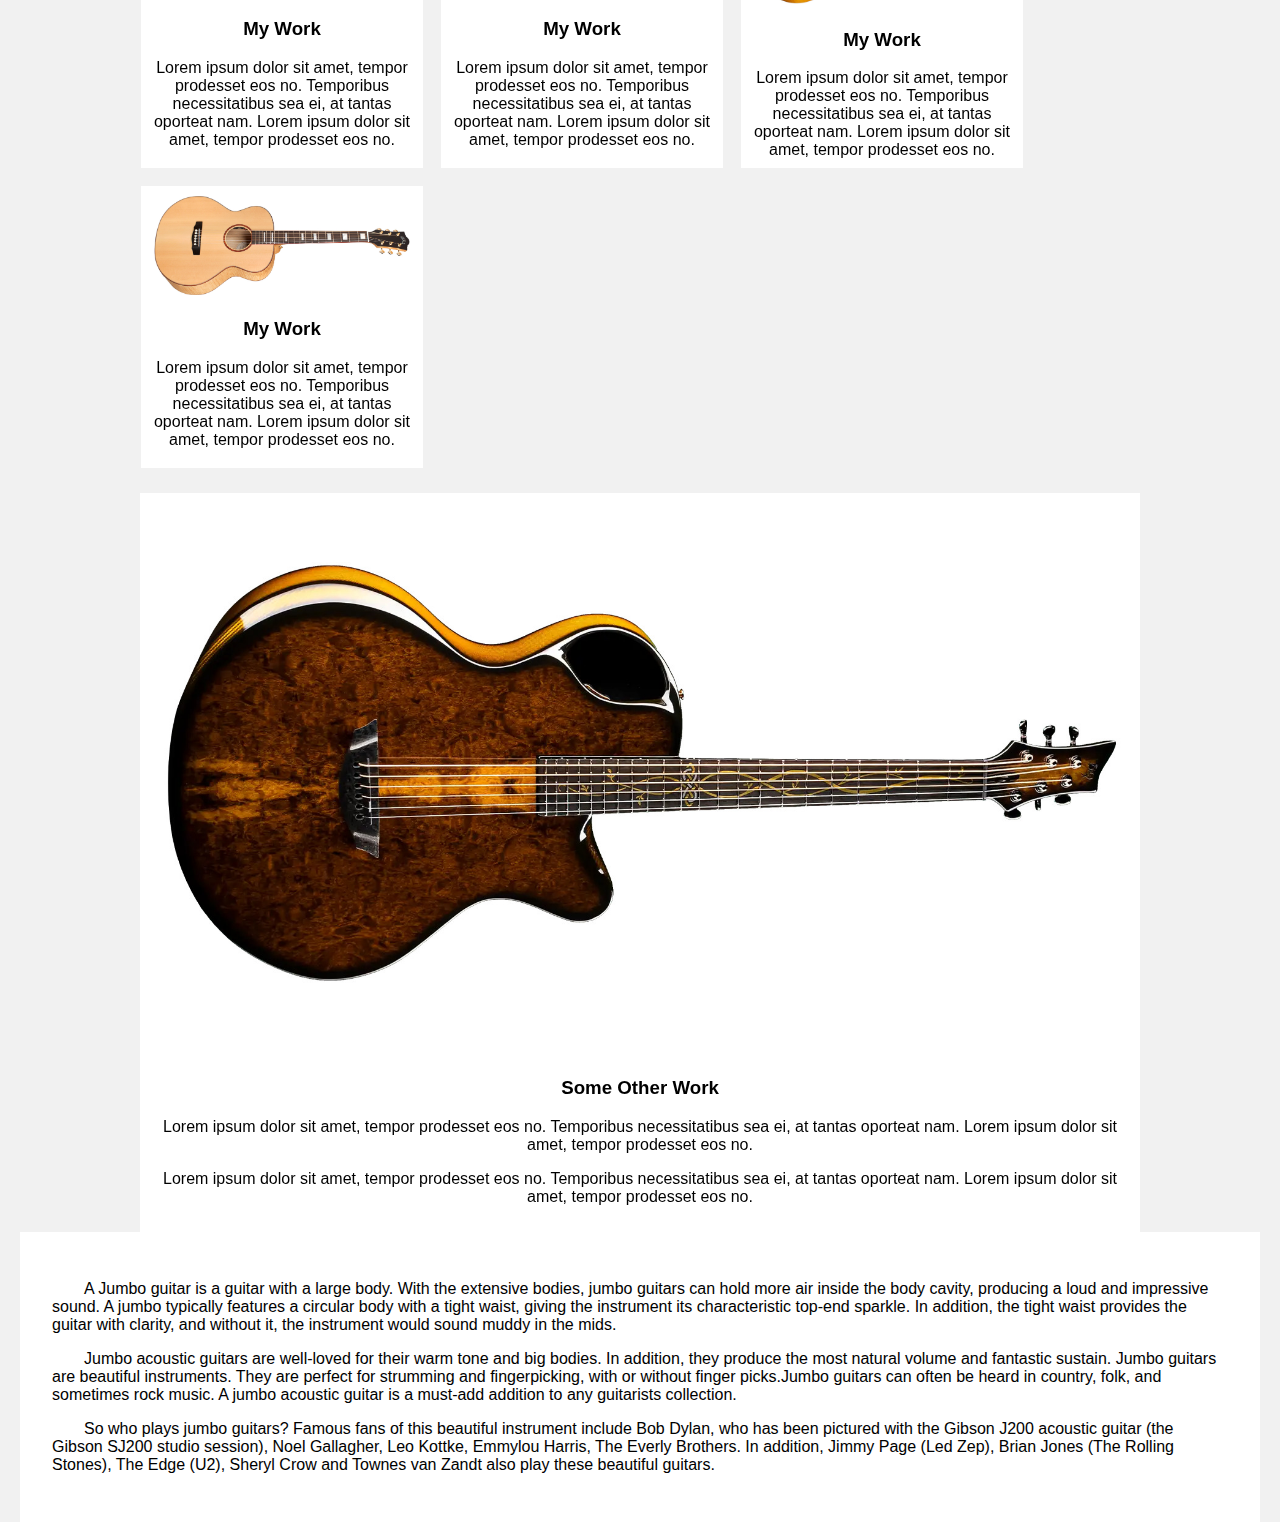
<file: jumbo/jumbo.html>
<!DOCTYPE html>
<html lang="en">
<head>
    <meta charset="UTF-8">
    <meta http-equiv="X-UA-Compatible" content="IE=edge">
    <meta name="viewport" content="width=device-width, initial-scale=1.0">
    <title>Jumbo</title>
    <link rel="stylesheet" href="jumbo.css">
</head>
<body>

  <nav>
    <a href="../acoustic/acoustic.html">HOME</a>
  </nav>
    <div class="bg-image"></div>

<div class="bg-text">
  <h2>Guitar Of</h2>
  <h1 style="font-size:50px">Jumbo</h1>
  <p>Semi Jumbo & Big Jumbo</p>
</div>

<div class="main">

    <h1>JUMBO</h1>
    <hr>
    
    <h2>GUITAR</h2>
    <p>Please check Jumbo Guitar at under!</p>
    
    <!-- Portfolio Gallery Grid -->
    <div class="row">
      <div class="column">
        <div class="content">
          <img src="jumbo1.jpg" alt="Mountains" style="width:100%">
          <h3>My Work</h3>
          <p>Lorem ipsum dolor sit amet, tempor prodesset eos no. Temporibus necessitatibus sea ei, at tantas oporteat nam. Lorem ipsum dolor sit amet, tempor prodesset eos no.</p>
        </div>
      </div>
      <div class="column">
        <div class="content">
        <img src="jumbo2.png" alt="Lights" style="width:100%">
          <h3>My Work</h3>
          <p>Lorem ipsum dolor sit amet, tempor prodesset eos no. Temporibus necessitatibus sea ei, at tantas oporteat nam. Lorem ipsum dolor sit amet, tempor prodesset eos no.</p>
        </div>
      </div>
      <div class="column">
        <div class="content">
          <img src="jumbo1.jpg" alt="Mountains" style="width:100%">
          <h3>My Work</h3>
          <p>Lorem ipsum dolor sit amet, tempor prodesset eos no. Temporibus necessitatibus sea ei, at tantas oporteat nam. Lorem ipsum dolor sit amet, tempor prodesset eos no.</p>
        </div>
      </div>
      <div class="column">
        <div class="content">
        <img src="jumbo2.png" alt="Lights" style="width:100%">
          <h3>My Work</h3>
          <p>Lorem ipsum dolor sit amet, tempor prodesset eos no. Temporibus necessitatibus sea ei, at tantas oporteat nam. Lorem ipsum dolor sit amet, tempor prodesset eos no.</p>
        </div>
      </div>
      <div class="column">
        <div class="content">
        <img src="jumbo3.png" alt="Nature" style="width:100%">
          <h3>My Work</h3>
          <p>Lorem ipsum dolor sit amet, tempor prodesset eos no. Temporibus necessitatibus sea ei, at tantas oporteat nam. Lorem ipsum dolor sit amet, tempor prodesset eos no.</p>
        </div>
      </div>
      <div class="column">
        <div class="content">
        <img src="jumbo4.jpg" alt="Mountains" style="width:100%">
          <h3>My Work</h3>
          <p>Lorem ipsum dolor sit amet, tempor prodesset eos no. Temporibus necessitatibus sea ei, at tantas oporteat nam. Lorem ipsum dolor sit amet, tempor prodesset eos no.</p>
        </div>
      </div>
      <!-- <div class="column">
        <div class="content">
        <img src="front-banner-1600_900-removebg-preview.png" alt="Mountains" style="width:100%">
          <h3>My Work</h3>
          <p>Lorem ipsum dolor sit amet, tempor prodesset eos no. Temporibus necessitatibus sea ei, at tantas oporteat nam. Lorem ipsum dolor sit amet, tempor prodesset eos no.</p>
        </div>
      </div> -->
      <div class="column">
        <div class="content">
        <img src="jumbo6.jpg" alt="Mountains" style="width:100%">
          <h3>My Work</h3>
          <p>Lorem ipsum dolor sit amet, tempor prodesset eos no. Temporibus necessitatibus sea ei, at tantas oporteat nam. Lorem ipsum dolor sit amet, tempor prodesset eos no.</p>
        </div>
      </div>
      
    <!-- END GRID -->
    </div>
    
    <div class="content">
      <img src="ezgif.com-gif-maker.jpg" alt="Bear" style="width:100%">
      <h3>Some Other Work</h3>
      <p>Lorem ipsum dolor sit amet, tempor prodesset eos no. Temporibus necessitatibus sea ei, at tantas oporteat nam. Lorem ipsum dolor sit amet, tempor prodesset eos no.</p>
      <p>Lorem ipsum dolor sit amet, tempor prodesset eos no. Temporibus necessitatibus sea ei, at tantas oporteat nam. Lorem ipsum dolor sit amet, tempor prodesset eos no.</p>
    </div>
    
    <!-- END MAIN -->
    </div>
    


    <div class="botText">
 
        <p>
            A Jumbo guitar is a guitar with a large body. With the extensive bodies, 
            jumbo guitars can hold more air inside the body cavity, producing a loud and impressive sound.
            A jumbo typically features a circular body with a tight waist, giving the instrument its characteristic
            top-end sparkle. In addition, the tight waist provides the guitar with clarity, and without it, the instrument would sound muddy in the mids. 
        </p>
        <p>
            Jumbo acoustic guitars are well-loved for their warm tone and big bodies. In addition, they produce the most natural volume and fantastic sustain.
            Jumbo guitars are beautiful instruments. They are perfect for strumming and fingerpicking, with or without finger picks.Jumbo guitars can often be heard 
            in country, folk, and sometimes rock music. A jumbo acoustic guitar is a must-add addition to any guitarists collection. 
        </p>
        <p>
            So who plays jumbo guitars? Famous fans of this beautiful instrument include Bob Dylan, who has been pictured with the Gibson J200 acoustic guitar (the 
            Gibson SJ200 studio session), Noel Gallagher, Leo Kottke, Emmylou Harris, The Everly Brothers. In addition, Jimmy Page (Led Zep), Brian Jones 
            (The Rolling Stones), The Edge (U2), Sheryl Crow and Townes van Zandt also play these beautiful guitars.
        </p>
    </div>
    
</body>
</html>
</file>
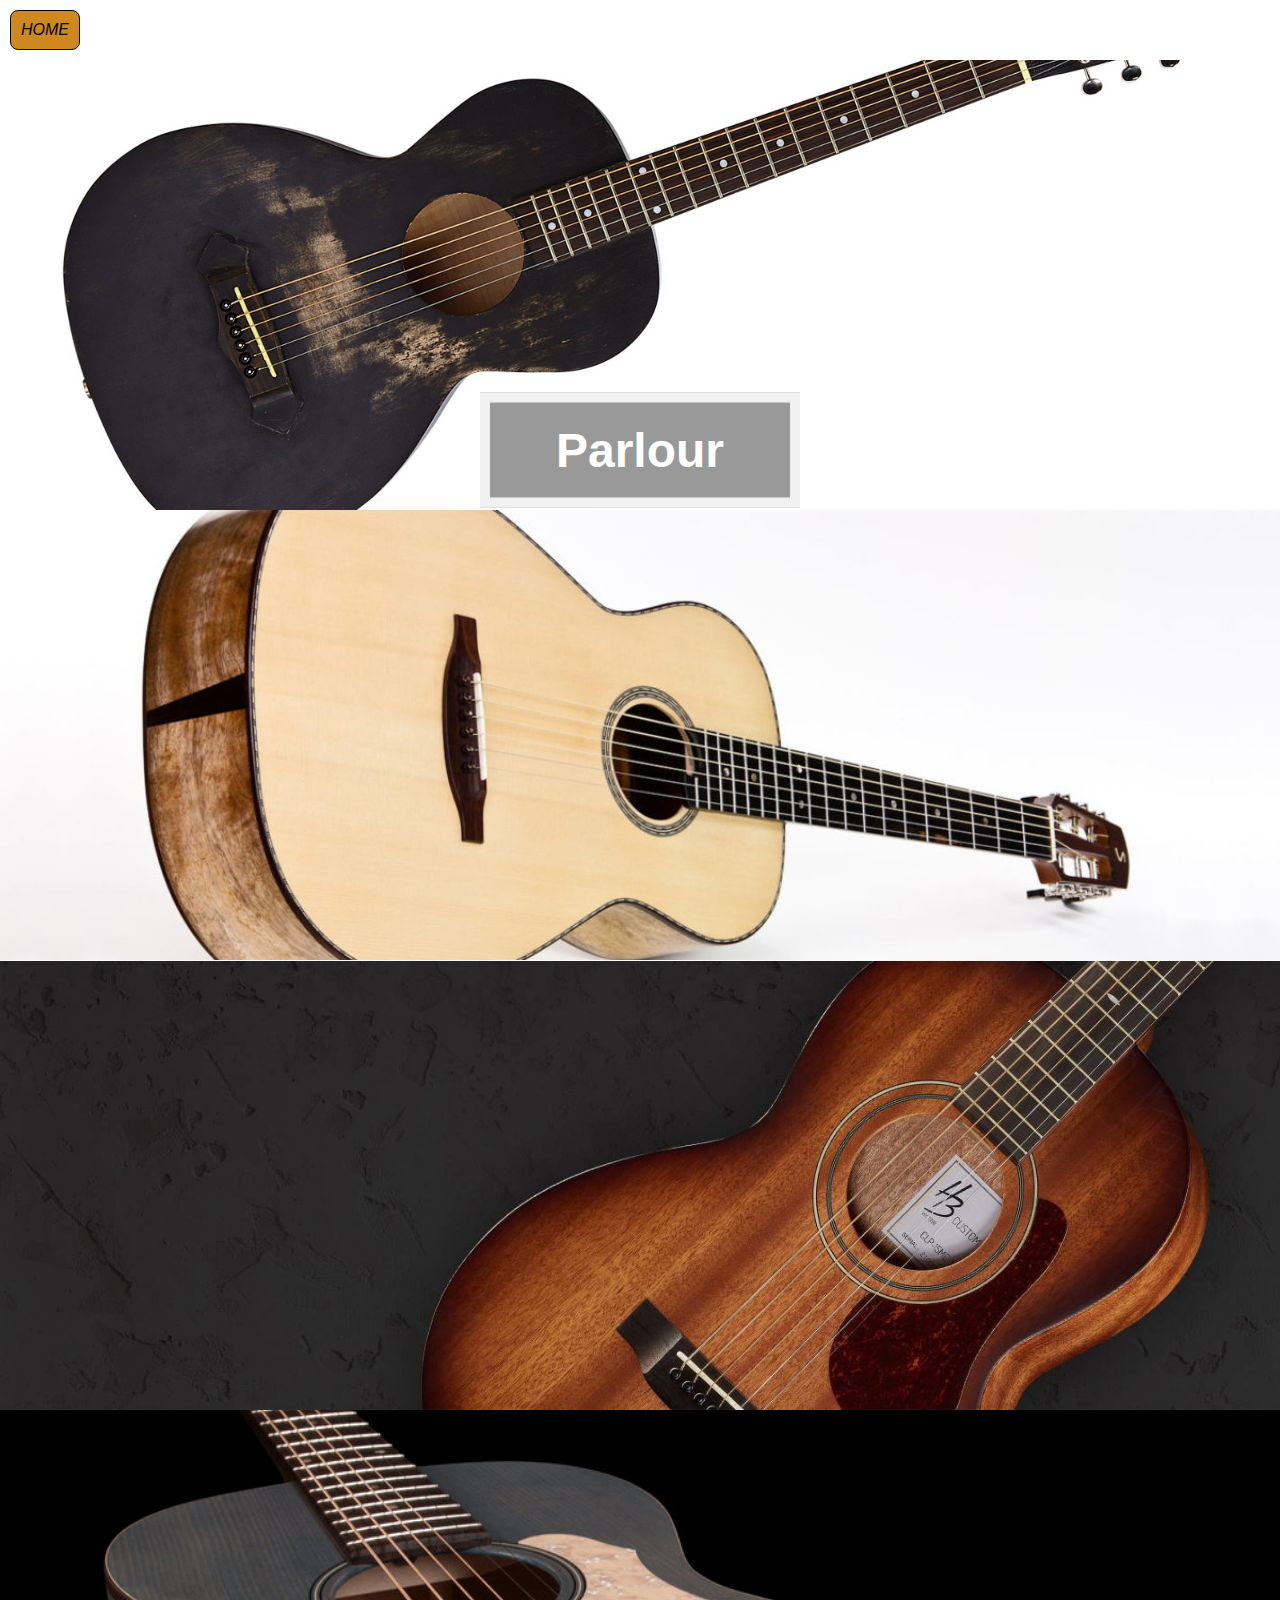
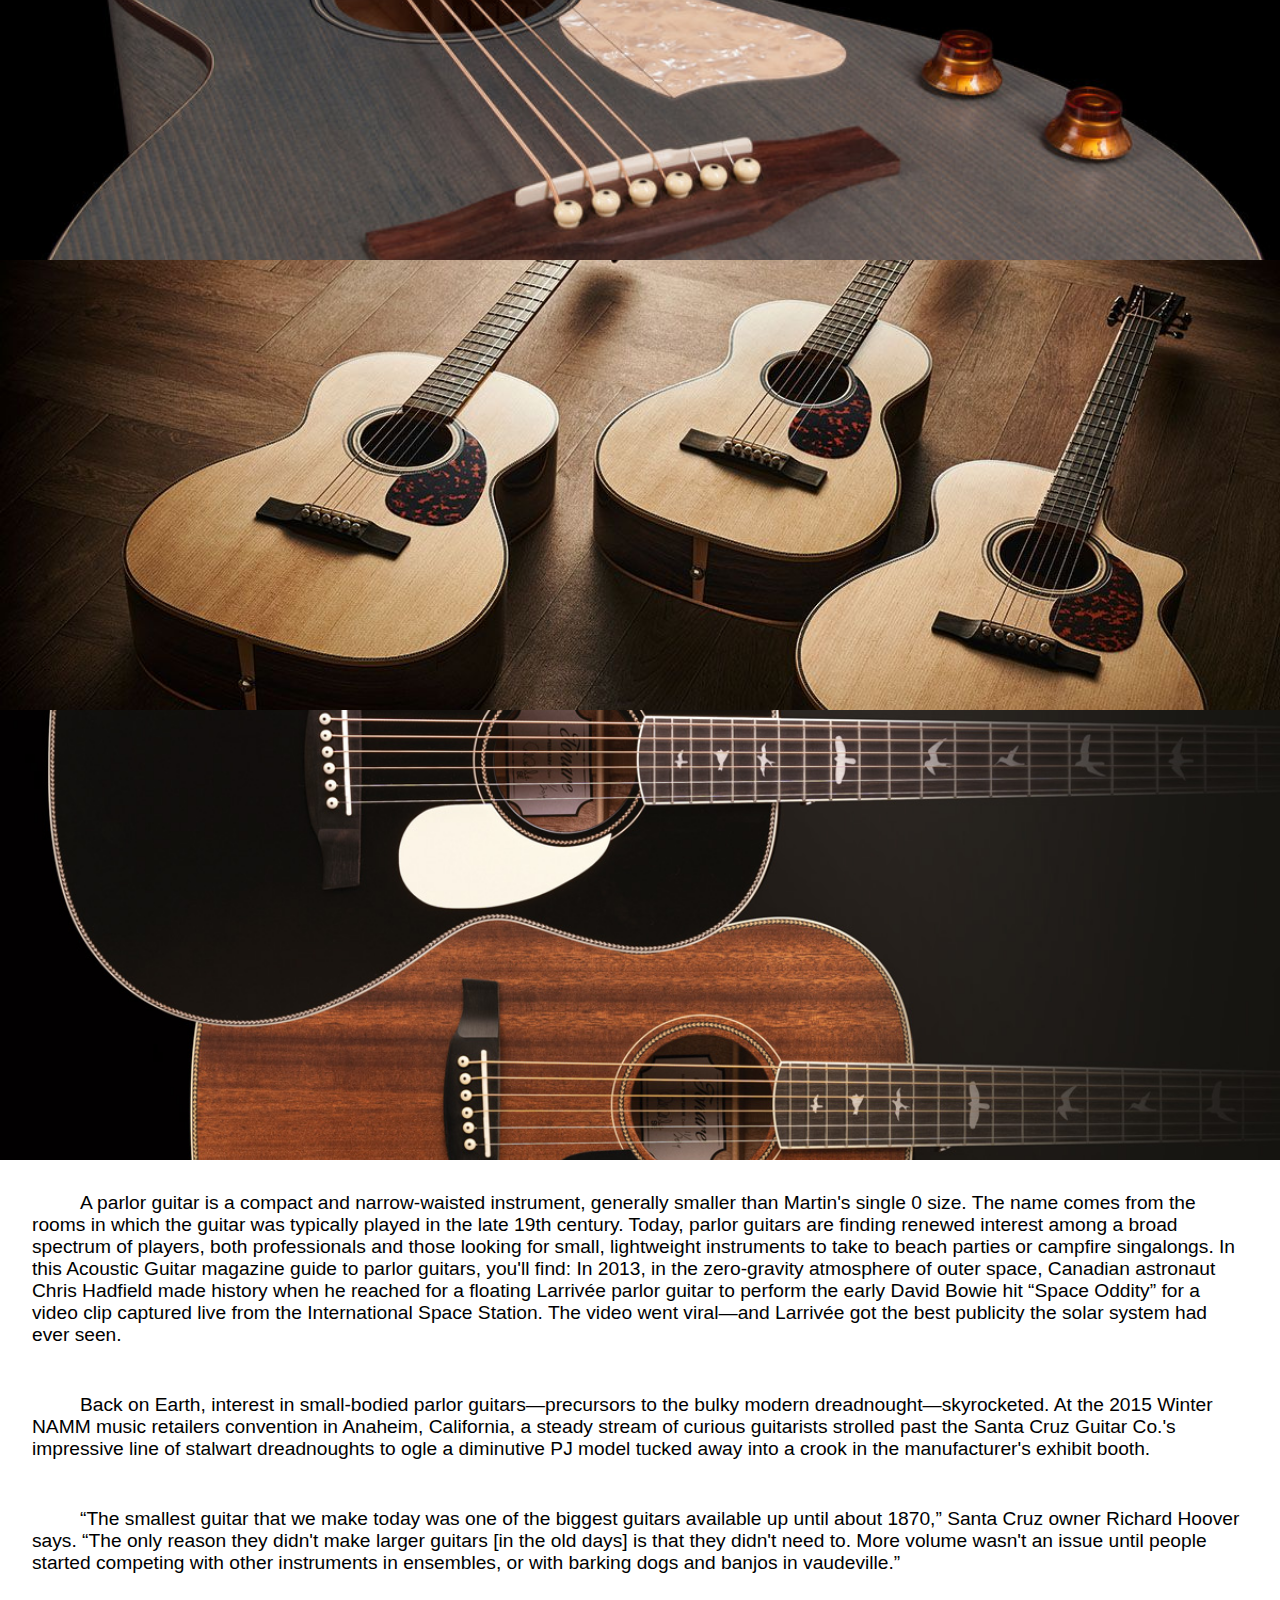
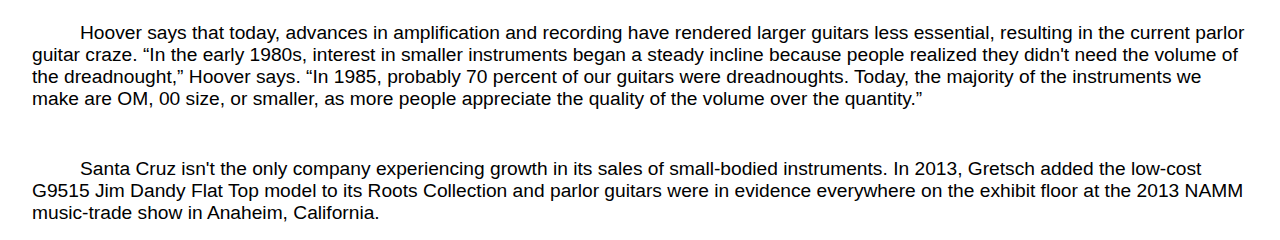
<file: Parlour/Parlour.html>
<!DOCTYPE html>
<html lang="en">
<head>
    <meta charset="UTF-8">
    <meta http-equiv="X-UA-Compatible" content="IE=edge">
    <meta name="viewport" content="width=device-width, initial-scale=1.0">
    <title>Parlour</title>
    <link rel="stylesheet" href="Parlour.css">
</head>
<body>

    <nav>
        <a href="../acoustic/acoustic.html">HOME</a>
    </nav>
    <div class="bg-image img1"></div>
    <div class="bg-image img2"></div>
    <div class="bg-image img3"></div>
    <div class="bg-image img4"></div>
    <div class="bg-image img5"></div>
    <div class="bg-image img6"></div>

    <div class="bg-text">Parlour</div>

    <div class="textBox">
        <p>
            A parlor guitar is a compact and narrow-waisted instrument, generally smaller than Martin's single 0 size. The name comes from the rooms in which 
            the guitar was typically played in the late 19th century. Today, parlor guitars are finding renewed interest among a broad spectrum of players, 
            both professionals and those looking for small, lightweight instruments to take to beach parties or campfire singalongs. In this Acoustic Guitar 
            magazine guide to parlor guitars, you'll find:
            In 2013, in the zero-gravity atmosphere of outer space, Canadian astronaut Chris Hadfield made history when he reached for a floating Larrivée parlor 
            guitar to perform the early David Bowie hit “Space Oddity” for a video clip captured live from the International Space Station. The video went viral—and 
            Larrivée got the best publicity the solar system had ever seen.
        </p>
        <p>
            Back on Earth, interest in small-bodied parlor guitars—precursors to the bulky modern dreadnought—skyrocketed. At the 2015 Winter NAMM music retailers 
            convention in Anaheim, California, a steady stream of curious guitarists strolled past the Santa Cruz Guitar Co.'s impressive line of stalwart 
            dreadnoughts to ogle a diminutive PJ model tucked away into a crook in the manufacturer's exhibit booth.
        </p>

        <p>
            “The smallest guitar that we make today was one of the biggest guitars available up until about 1870,” Santa Cruz owner Richard Hoover says. “The only 
            reason they didn't make larger guitars [in the old days] is that they didn't need to. More volume wasn't an issue until people started competing with 
            other instruments in ensembles, or with barking dogs and banjos in vaudeville.”
        </p>
        <p>
            Hoover says that today, advances in amplification and recording have rendered larger guitars less essential, resulting in the current parlor guitar 
            craze. “In the early 1980s, interest in smaller instruments began a steady incline because people realized they didn't need the volume of the 
            dreadnought,” Hoover says. “In 1985, probably 70 percent of our guitars were dreadnoughts. Today, the majority of the instruments we make are OM, 
            00 size, or smaller, as more people appreciate the quality of the volume over the quantity.”
        </p>
        <p>
            Santa Cruz isn't the only company experiencing growth in its sales of small-bodied instruments. In 2013, Gretsch added the low-cost G9515 Jim Dandy 
            Flat Top model to its Roots Collection and parlor guitars were in evidence everywhere on the exhibit floor at the 2013 NAMM music-trade show in Anaheim, 
            California.
        </p>
    </div>
    
</body>
</html>
</file>
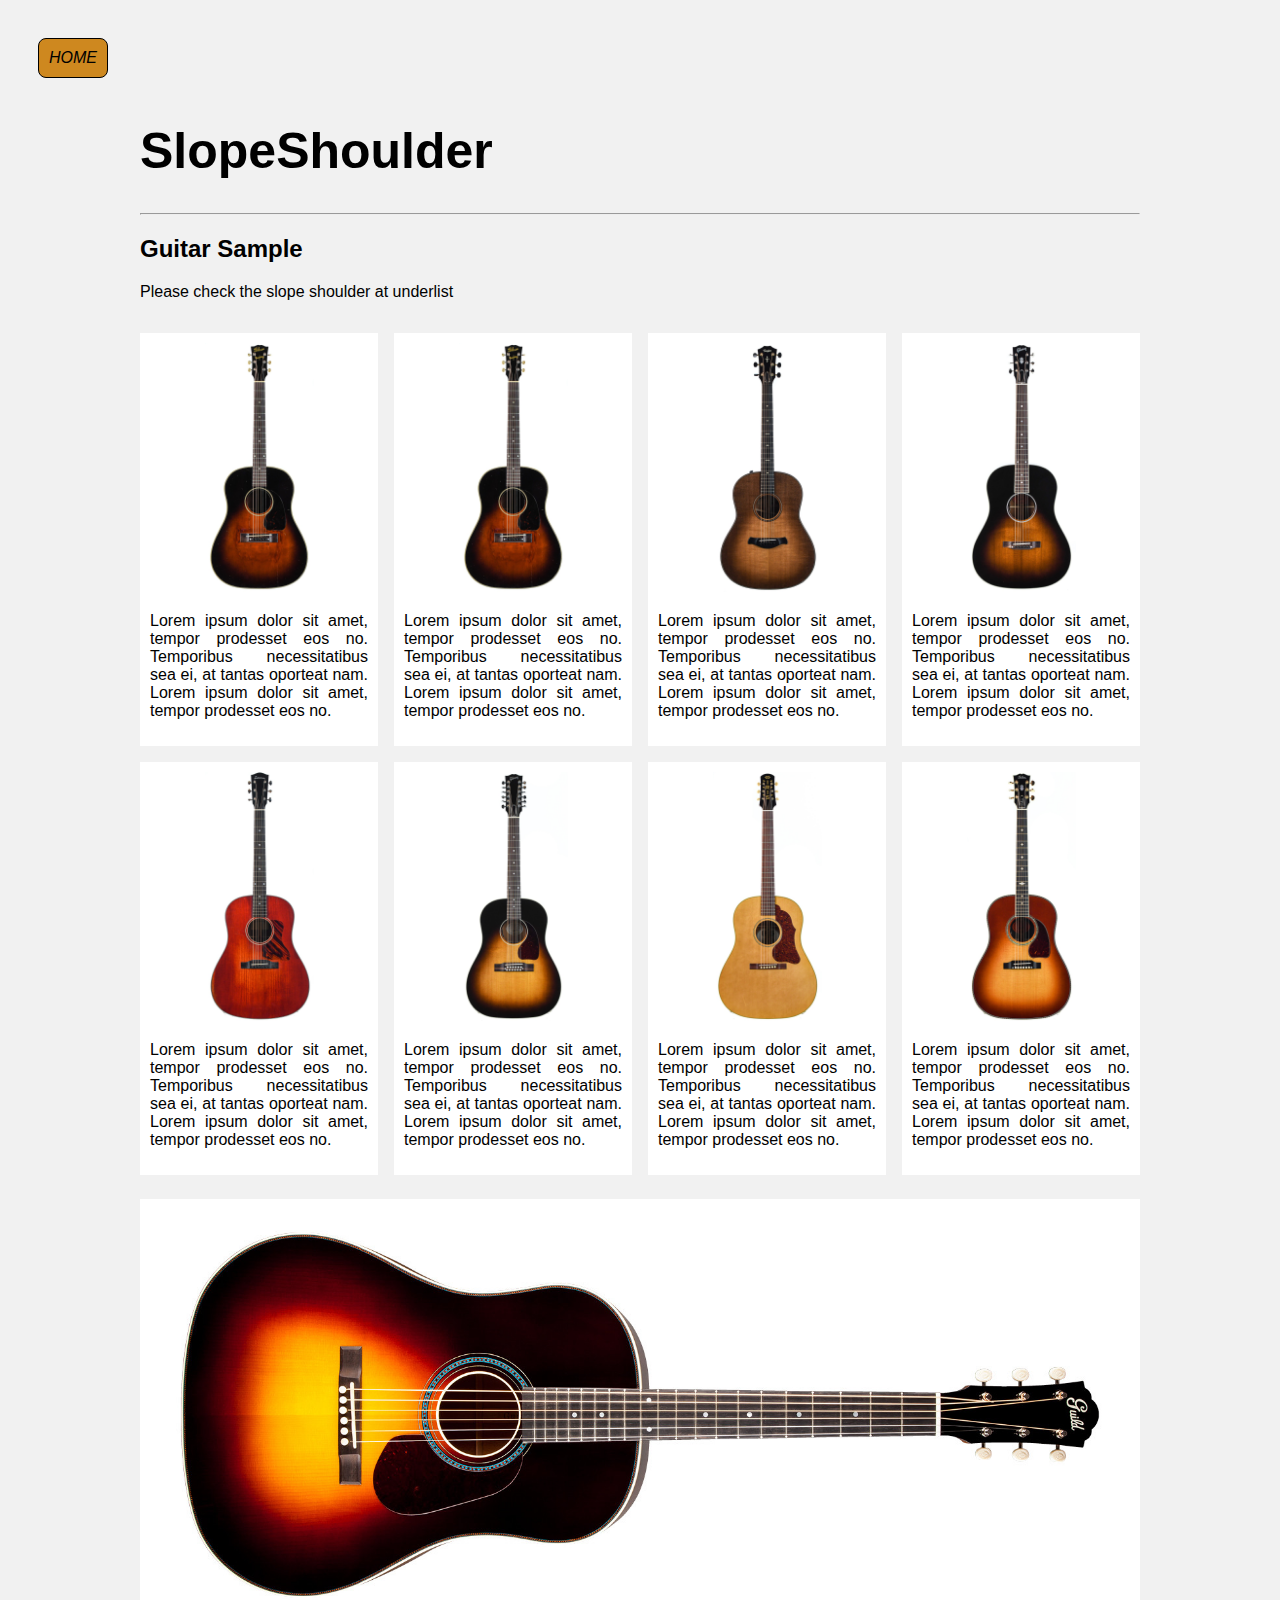
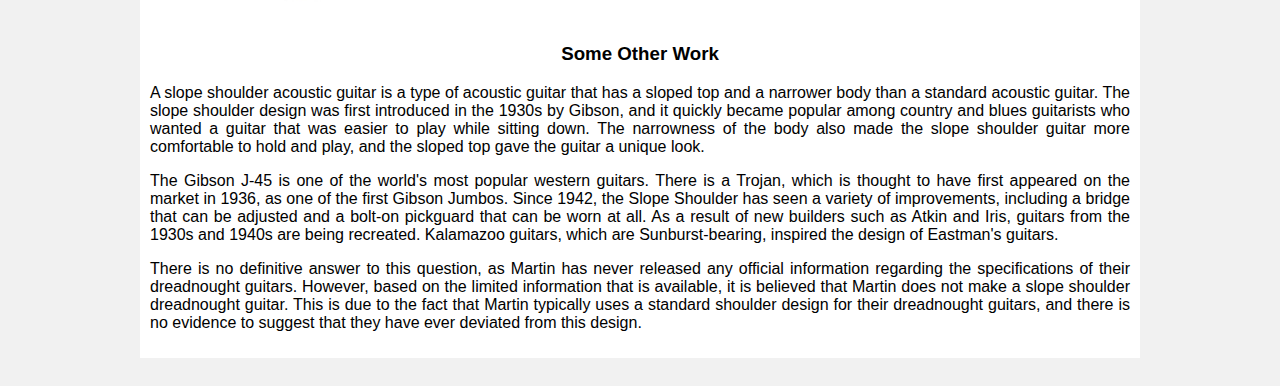
<file: slope-shoulder/slope-shoulder.html>
<!DOCTYPE html>
<html lang="en">
<head>
    <meta charset="UTF-8">
    <meta http-equiv="X-UA-Compatible" content="IE=edge">
    <meta name="viewport" content="width=device-width, initial-scale=1.0">
    <title>Slope-shoulder</title>
    <link rel="stylesheet" href="slope-shoulder.css">
</head>
<body>
  <nav>
    <a href="../acoustic/acoustic.html">HOME</a>
  </nav>
    <div class="main">

        <h1>SlopeShoulder</h1>
        <hr>
        
        <h2>Guitar Sample</h2>
        <p>Please check the slope shoulder at underlist</p>
        
        <!-- Portfolio Gallery Grid -->
        <div class="row">
          <div class="column">
            <div class="content">
              <img src="SLOPESHOULD1.jpg" alt="Mountains" style="width:50%">
              <!-- <h3>My Work</h3> -->
              <p>Lorem ipsum dolor sit amet, tempor prodesset eos no. Temporibus necessitatibus sea ei, at tantas oporteat nam. Lorem ipsum dolor sit amet, tempor prodesset eos no.</p>       
            </div>
          </div>
          <div class="column">
            <div class="content">
            <img src="SLOPESHOULD2.jpg" alt="Lights" style="width:50%">
              <!-- <h3>My Work</h3> -->
              <p>Lorem ipsum dolor sit amet, tempor prodesset eos no. Temporibus necessitatibus sea ei, at tantas oporteat nam. Lorem ipsum dolor sit amet, tempor prodesset eos no.</p>
            </div>
          </div>
          <div class="column">
            <div class="content">
            <img src="SLOPESHOULD3.jpg" alt="Nature" style="width:50%">
              <!-- <h3>My Work</h3> -->
              <p>Lorem ipsum dolor sit amet, tempor prodesset eos no. Temporibus necessitatibus sea ei, at tantas oporteat nam. Lorem ipsum dolor sit amet, tempor prodesset eos no.</p>
            </div>
          </div>
          <div class="column">
            <div class="content">
            <img src="SLOPESHOULD4.jpg" alt="Mountains" style="width:50%">
              <!-- <h3>My Work</h3> -->
              <p>Lorem ipsum dolor sit amet, tempor prodesset eos no. Temporibus necessitatibus sea ei, at tantas oporteat nam. Lorem ipsum dolor sit amet, tempor prodesset eos no.</p>
            </div>
          </div>
          <div class="column">
            <div class="content">
            <img src="SLOPESHOULD5.jpg" alt="Nature" style="width:50%">
              <!-- <h3>My Work</h3> -->
              <p>Lorem ipsum dolor sit amet, tempor prodesset eos no. Temporibus necessitatibus sea ei, at tantas oporteat nam. Lorem ipsum dolor sit amet, tempor prodesset eos no.</p>
            </div>
          </div>
          <div class="column">
            <div class="content">
            <img src="SLOPESHOULD6.jpg" alt="Nature" style="width:50%">
              <!-- <h3>My Work</h3> -->
              <p>Lorem ipsum dolor sit amet, tempor prodesset eos no. Temporibus necessitatibus sea ei, at tantas oporteat nam. Lorem ipsum dolor sit amet, tempor prodesset eos no.</p>
            </div>
          </div>
          <div class="column">
            <div class="content">
            <img src="SLOPESHOULD7.jpg" alt="Nature" style="width:50%">
              <!-- <h3>My Work</h3> -->
              <p>Lorem ipsum dolor sit amet, tempor prodesset eos no. Temporibus necessitatibus sea ei, at tantas oporteat nam. Lorem ipsum dolor sit amet, tempor prodesset eos no.</p>
            </div>
          </div>
          <div class="column">
            <div class="content">
            <img src="SLOPESHOULD8.jpg" alt="Nature" style="width:50%">
              <!-- <h3>My Work</h3> -->
              <p>Lorem ipsum dolor sit amet, tempor prodesset eos no. Temporibus necessitatibus sea ei, at tantas oporteat nam. Lorem ipsum dolor sit amet, tempor prodesset eos no.</p>
            </div>
          </div>
        <!-- END GRID -->
        </div>
        
        <div class="content">
          <img src="SLOPESHOULDER1.jpg" alt="Bear" style="width:100%">
          <h3>Some Other Work</h3>
          <p>
            A slope shoulder acoustic guitar is a type of acoustic guitar that has a sloped top and a narrower body than a standard acoustic guitar. 
            The slope shoulder design was first introduced in the 1930s by Gibson, and it quickly became popular among country and blues guitarists 
            who wanted a guitar that was easier to play while sitting down. The narrowness of the body also made the slope shoulder guitar more comfortable 
            to hold and play, and the sloped top gave the guitar a unique look.
          </p>
          <p>
            The Gibson J-45 is one of the world's most popular western guitars. There is a Trojan, which is thought to have first appeared on the market in 1936, 
            as one of the first Gibson Jumbos. Since 1942, the Slope Shoulder has seen a variety of improvements, including a bridge that can be adjusted and a 
            bolt-on pickguard that can be worn at all. As a result of new builders such as Atkin and Iris, guitars from the 1930s and 1940s are being recreated. 
            Kalamazoo guitars, which are Sunburst-bearing, inspired the design of Eastman's guitars.
        </p>
        <p>
            There is no definitive answer to this question, as Martin has never released any official information regarding the specifications of their dreadnought 
            guitars. However, based on the limited information that is available, it is believed that Martin does not make a slope shoulder dreadnought guitar. This 
            is due to the fact that Martin typically uses a standard shoulder design for their dreadnought guitars, and there is no evidence to suggest that they 
            have ever deviated from this design.
        </p>
          
        </div>
        
    
</body>
</html>
</file>
<file: style.css>
/* .navbar nav {
    display: flex;
    justify-content: center;
    flex-wrap: wrap;
    gap: 10rem;
    padding: .5px;
    position:fixed;
    top: 0;
    z-index: 99999;
    text-decoration: none;
} */

.navBar{
    display: flex;
    list-style: none;
    font-size: larger;
    font-weight: bolder;
    text-decoration: none;
    position: sticky;
    top: 0;
    /* right: 0; */
    /* overflow: ; */
 }


.navBar a{
    
    display: flex;
    text-decoration: none;
    justify-content: space-between;
    /* right: ; */
    margin: 10px;
    padding: 10px;
    flex: 0;
    background-color: rgb(206, 136, 31);
    border: 1px solid black;
    border-radius: 8px;
    color: black;
    transition: all .3s;
    text-align: center;
    font-style: oblique ;
    /* position: ; */
}

.navBar a:hover {
    box-shadow:0 0 10px aqua;
    background-color:0 0 10px aqua;
    transform: scale(1.2);
    color: black;
    background-color: antiquewhite;
}


.imgBox img {
    height: 80%;
    width: 700px;
}

.container {
    margin: 1rem;
    padding: 1rem;

    display: flex;
    justify-content: space-around;
    /* gap:1rem; */
    
}

.center {
    text-indent: 1rem;
    width: 400px;
    font-size: larger;
}

h1 {
    font-size:larger;
    /* float: left  ; */
    font-style:oblique;
}
</file>
<file: acoustic/acoustic.css>
body{
    /* height: 700px; */
    padding: 3rem;
    /* margin: 1rem; */
  
}


.navBar {
    display: flex;
  
    position:relative;
    top: 0;
    border-radius: 10px;


}

.navBar a {
    text-decoration: none;
    border: 2px solid black;
    color: black;
    padding: 10px;
    background-color: rgb(206, 136, 31);
    margin: 10px;
    border-radius: 5px;
    flex: 1;  
    text-align: center;
    font-size: larger;
    transition: all .4s;
    justify-content: space-between;
    text-align: center;
    font-style: oblique;
}

.navBar a:hover{
    box-shadow:0 0 10px aqua;
    transform: scale(1.2);
    color: black;
    background-color: rgb(231, 216, 216);
    
  
}

section p {
    font-size: larger;
    font-style: oblique;
    text-indent: 10rem;
    margin: 1rem;
    font-size: 2rem;
    
}
section h1{
    font-size: 2rem;
    margin: 1rem;
    padding: 1rem;
    font-style: oblique;
}
</file>
<file: dreadnought/dreadnought.css>
body {
    font-family: Arial;
    margin: 1;
    padding: 2rem;
  }
  nav {
    display: flex;
    position: relative;
    top: 0;
    /* border-radius: 10px; */
  
  }
  nav a {

    display: flex;
    text-decoration: none;
    justify-content: space-between;
    /* right: ; */
    margin: 10px;
    padding: 10px;
    /* flex: 1; */
    background-color: rgb(206, 136, 31);
    border: 1px solid black;
    border-radius: 8px;
    color: black;
    transition: all .1s;
    text-align: center;
    font-style: oblique;
    /* position: ; */
  }
  
  nav a:hover {
    box-shadow:0 0 10px aqua;
    background-color:0 0 10px aqua;
    transform: scale(1.2);
    color: black;
    background-color: antiquewhite;
  }

  h1 {
    font-size: 2rem;
  }

  p {
    text-indent: 2rem;
    font-size: 2rem;
  }
  
  * {
    box-sizing: border-box;
  }
  
  img {
    vertical-align:baseline;
  }
  
  /* Position the image container (needed to position the left and right arrows) */
  .container {
    position:relative;
  }
  
  /* Hide the images by default */
  .mySlides {
    display: none;
  }
  
  /* Add a pointer when hovering over the thumbnail images */
  .cursor {
    cursor: pointer;
  }
  
  /* Next & previous buttons */
  .prev,
  .next {
    cursor: pointer;
    position:absolute   ;
    top: 40%;
    width: auto;
    padding: 16px;
    margin-top: -50px;
    color:#222;
    font-weight: bold;
    font-size: 50px;
    border-radius: 0 3px 3px 0;
    user-select: none;
    -webkit-user-select: none;
  }
  
  /* Position the "next button" to the right */
  .next {
    right: 0;
    border-radius: 3px 0 0 3px;
  }
  
  /* On hover, add a black background color with a little bit see-through */
  .prev:hover,
  .next:hover {
    background-color: rgba(239, 188, 188, 0.8);
  }
  
  /* Number text (1/3 etc) */
  .numbertext {
    color: #f2f2f2;
    font-size: 12px;
    padding: 8px 12px;
    position: absolute;
    top: 0;
  }
  
  /* Container for image text */
  .caption-container {
    text-align: center;
    background-color: #222;
    padding: 2px 16px;
    color: white;
  }
  
  .row:after {
    content: "";
    display: table;
    clear: both;
  }
  
  /* Six columns side by side */
  .column {
    float: left;
    width: 16.66%;
  }
  
  /* Add a transparency effect for thumnbail images */
  .demo {
    opacity: 0.6;
  }
  
  .active,
  .demo:hover {
    opacity: 1;
  }
</file>
<file: grand-concerting/grand-concerting.css>
nav {
	display: flex;
	position:relative;
	top: 0;
	/* border-radius: 10px; */

}
nav a {

  display: flex;
  text-decoration: none;
  justify-content: space-between;
  /* right: ; */
  margin: 10px;
  padding: 10px;
  /* flex: 1; */
  background-color: rgb(206, 136, 31);
  border: 1px solid black;
  border-radius: 8px;
  color: black;
  transition: all .1s;
  text-align: center;
  font-style: oblique;
  /* position: ; */
}

nav a:hover {
  box-shadow:0 0 10px aqua;
  background-color:0 0 10px aqua;
  transform: scale(1.2);
  color: black;
  background-color: antiquewhite;
}

.container {
    position: relative;
    width: auto; /* Maximum width */
    margin: 1px; /* Center it */
  }
  
  .container .content {
    position:absolute; /* Position the background text */
    font-size: 1.3rem;
    bottom: 0; /* At the bottom. Use top:0 to append it to the top */
    background: rgb(0, 0, 0); /* Fallback color */
    background: rgba(0, 0, 0, 0.5); /* Black background with 0.5 opacity */
    color: #f1f1f1; /* Grey text */
    width: 100%; /* Full width */
    /* padding? */
    padding: 2rem;
    text-indent: 4rem;
  }

  * {
    box-sizing: border-box;
  }
  
  /* Position the image container (needed to position the left and right arrows) */
  .container {
    position: relative;
  }
  
  /* Hide the images by default */
  .mySlides {
    display: none;
  }
  
  /* Add a pointer when hovering over the thumbnail images */
  .cursor {
    cursor: pointer;
  }
  
  /* Next & previous buttons */
  .prev,
  .next {
    cursor: pointer;
    position:relative;
    top: 40%;
    width: auto;
    padding: 16px;
    margin-top: -50px;
    color: rgb(228, 152, 11);
    font-weight: bold;
    font-size: 20px;
    border-radius: 0 3px 3px 0;
    user-select: none;
    -webkit-user-select: none;
  }
  
  /* Position the "next button" to the right */
  .next {
    right: 0;
    border-radius: 3px 0 0 3px;
  }
  
  /* On hover, add a black background color with a little bit see-through */
  .prev:hover,
  .next:hover {
    background-color: rgba(0, 0, 0, 0.8);
  }
  
  /* Number text (1/3 etc) */
  .numbertext {
    color: #f2f2f2;
    font-size: 12px;
    padding: 8px 12px;
    position: absolute;
    top: 0;
  }
  
  /* Container for image text */
  .caption-container {
    text-align: center;
    background-color: #222;
    padding: 2px 16px;
    color: white;
  }
  
  .row:after {
    content: "";
    display: table;
    clear: both;
  }
  
  /* Six columns side by side */
  .column {
    float: left;
    width: 16.66%;
  }
  
  /* Add a transparency effect for thumnbail images */
  .demo {
    opacity: 0.6;
  }
  
  .active,
  .demo:hover {
    opacity: 1;
  }
</file>
<file: jumbo/jumbo.css>
body, html {
    height: 100%;
    margin: 0;
    font-family: Arial, Helvetica, sans-serif;
  }
  
  * {
    box-sizing: border-box;
  }
  nav {
    display: flex;
    position: relative;
    top: 0;
    /* border-radius: 10px; */
  
  }
  nav a {

    display: flex;
    text-decoration: none;
    justify-content: space-between;
    /* right: ; */
    margin: 10px;
    padding: 10px;
    /* flex: 1; */
    background-color: rgb(206, 136, 31);
    border: 1px solid black;
    border-radius: 8px;
    color: black;
    transition: all .1s;
    text-align: center;
    font-style: oblique;
    /* position: ; */
  }
  
  nav a:hover {
    box-shadow:0 0 10px aqua;
    background-color:0 0 10px aqua;
    transform: scale(1.2);
    color: black;
    background-color: antiquewhite;
  }
  
  .bg-image {
    /* The image used */
    background-image: url("wallpaperflare.com_wallpaper\ \(1\).jpg");
    
    /* Add the blur effect */
    filter: blur(8px);
    -webkit-filter: blur(8px);
    
    /* Full height */
    height: 100%; 
    
    /* Center and scale the image nicely */
    background-position: center;
    background-repeat: no-repeat;
    background-size: cover;
  }
  
  /* Position text in the middle of the page/image */
  .bg-text {
    background-color: rgb(0,0,0); /* Fallback color */
    background-color: rgba(0,0,0, 0.4); /* Black w/opacity/see-through */
    color: white;
    font-weight: bold;
    border: 3px solid #f1f1f1;
    position: absolute;
    top: 50%;
    left: 50%;
    transform: translate(-50%, -50%);
    z-index: 2;
    width: 80%;
    padding: 20px;
    text-align: center;
}

* {
    box-sizing: border-box;
  }
  
  body {
    background-color: #f1f1f1;
    padding: 20px;
    font-family: Arial;
  }
  
  /* Center website */
  .main {
    max-width: 1000px;
    margin: auto;
  }
  
  h1 {
    font-size: 50px;
    word-break: break-all;
  }
  
  .row {
    margin: 8px -16px;
  }
  
  /* Add padding BETWEEN each column */
  .row,
  .row > .column {
    padding: 8px;
  }
  
  /* Create four equal columns that floats next to each other */
  .column {
    float: left;
    width: 100%;
  }
  
  /* Clear floats after rows */ 
  .row:after {
    content: "";
    display: table;
    clear: both;
  }
  
  /* Content */
  .content {
    background-color: white;
    padding: 10px;
  }
  
  /* Responsive layout - makes a two column-layout instead of four columns */
  @media screen and (max-width: 900px) {
    .column {
      width: 50%;
    }
  }
  
  /* Responsive layout - makes the two columns stack on top of each other instead of next to each other */
  @media screen and (max-width: 600px) {
    .column {
      width: 100%;
    }
  }

  .botText{
        text-indent: 2rem;
        padding: 2rem;
        box-sizing:inherit;
 
        background-color: white;
     
  }

  
.column {
  background-color: transparent;
  width: 300px;
  height: 300px;
  border: 1px solid #f1f1f1;
  perspective: 1000px;
}

.content  {
  position:relative;
  width: 100%;
  height: 100%;
  text-align: center;
  transition: transform 0.8s;
  transform-style: preserve-3d;
}

.column:hover img {
  transform: rotateY(180deg);
}

/* .content1, .content2 {
  position: absolute;
  width: 100%;
  height: 100%;
  -webkit-backface-visibility: hidden;
  backface-visibility: hidden;
}

.content1 {
  background-color: #bbb;
  color: black;
}

.content2 {
  background-color: #555;
  color: white;
  transform: rotateY(180deg);
} */
</file>
<file: Parlour/Parlour.css>
body,
html {
  height: 100%;
  margin: 0;
  font-family: Arial, Helvetica, sans-serif;
}

* {
  box-sizing: border-box;
}

nav {
  display: flex;
  position: relative;
  top: 0;
  /* border-radius: 10px; */

}

/* nav a {
    text-decoration: none;
    border: 2px solid black;
    padding: .5rem;
    background-color: rgb(206, 136, 31);
    margin: 10px;
    border-radius: 5px;
      flex: 1;  
      text-align: center;
      font-size: larger; */
nav a {

  display: flex;
  text-decoration: none;
  justify-content: space-between;
  /* right: ; */
  margin: 10px;
  padding: 10px;
  /* flex: 1; */
  background-color: rgb(206, 136, 31);
  border: 1px solid black;
  border-radius: 8px;
  color: black;
  transition: all .1s;
  text-align: center;
  font-style: oblique;
  /* position: ; */
}

nav a:hover {
  box-shadow:0 0 10px aqua;
  background-color:0 0 10px aqua;
  transform: scale(1.2);
  color: black;
  background-color: antiquewhite;
}

/* } */

.bg-image {
  /* Full height */
  height: 50%;

  /* Center and scale the image nicely */
  background-position: center;
  background-repeat: no-repeat;
  background-size: cover;
}

/* Images used */
.img1 {
  background-image: url("parlourGuitar01.jpg");
}

.img2 {
  background-image: url("parlourGuitar02.jpg");
}

.img3 {
  background-image: url("parlour03.jpg");
}

.img4 {
  background-image: url("parlour04.jpg");
}

.img5 {
  background-image: url("parlour05.jpg");
}

.img6 {
  background-image: url("ParlourDou.jpg");
}

/* Position text in the middle of the page/image */
.bg-text {
  background-color: rgb(0, 0, 0);
  /* Fallback color */
  background-color: rgba(0, 0, 0, 0.4);
  /* Black w/opacity/see-through */
  color: white;
  font-weight: bold;
  font-size: 3rem;
  border: 10px solid #f1f1f1;
  position: absolute;
  top: 50%;
  left: 50%;
  transform: translate(-50%, -50%);
  z-index: 2;
  width: 20rem;
  padding: 20px;
  text-align: center;
}

.textBox>p {
  position: relative;
  text-indent: 3rem;
  margin: 1rem;
  padding: 1rem;
  font-size: larger;
}
</file>
<file: slope-shoulder/slope-shoulder.css>
* {
    box-sizing: border-box;
  }
  
  body {
    background-color: #f1f1f1;
    padding: 20px;
    font-family: Arial;
  }
  nav {
    display: flex;
    position: relative;
    top: 0;
    /* border-radius: 10px; */
  
  }
  nav a {

    display: flex;
    text-decoration: none;
    justify-content: space-between;
    /* right: ; */
    margin: 10px;
    padding: 10px;
    /* flex: 1; */
    background-color: rgb(206, 136, 31);
    border: 1px solid black;
    border-radius: 8px;
    color: black;
    transition: all .1s;
    text-align: center;
    font-style: oblique;
    /* position: ; */
  }
  
  nav a:hover {
    box-shadow:0 0 10px aqua;
    background-color:0 0 10px aqua;
    transform: scale(1.2);
    color: black;
    background-color: antiquewhite;
  }
  
  /* Center website */
  .main {
    max-width: 1000px;
    margin: auto;
  }
  
  h1 {
    font-size: 50px;
    word-break: break-all;
  }
  
  .row {
    margin: 8px -16px;
  }
  
  /* Add padding BETWEEN each column */
  .row,
  .row > .column {
    padding: 8px;
  }
  
  /* Create four equal columns that floats next to each other */
  .column {
    float: left;
    width: 25%;
  }
  
  /* Clear floats after rows */ 
  .row:after {
    content: "";
    display: table;
    clear: both;
  }
  
  /* Content */
  .content {
    /* display: flex; */
    background-color: rgb(255, 255, 255);
    padding: 10px;
    text-align: center;
    
  }
  /* .content {
    text-align: center;
  } */
  .content p {
    text-align: justify;
  }

  /* .content img{
    display: flex;
    flex-direction: row;
    justify-content: center;
  } */
  
  /* Responsive layout - makes a two column-layout instead of four columns */
  @media screen and (max-width: 900px) {
    .column {
      width: 50%;
    }
  }
  
  /* Responsive layout - makes the two columns stack on top of each other instead of next to each other */
  @media screen and (max-width: 600px) {
    .column {
      width: 100%;
    }
  }
</file>
